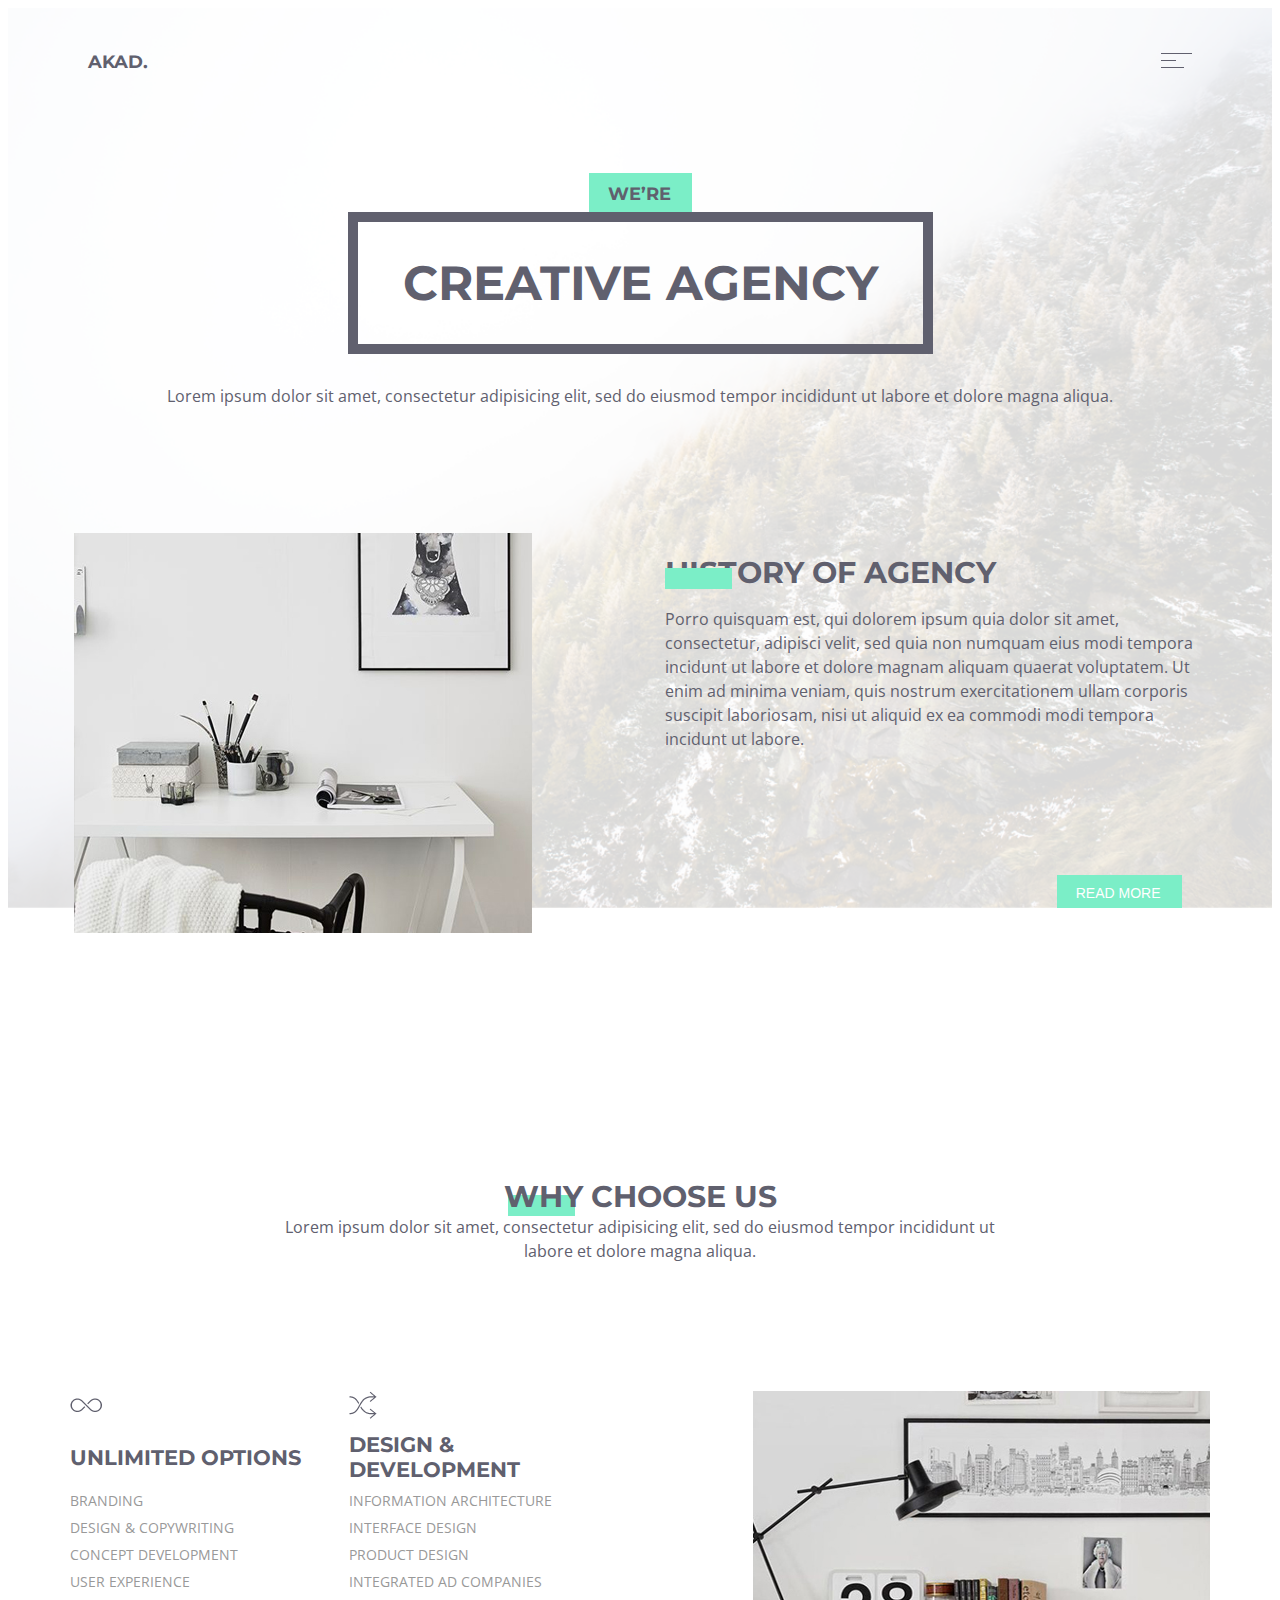
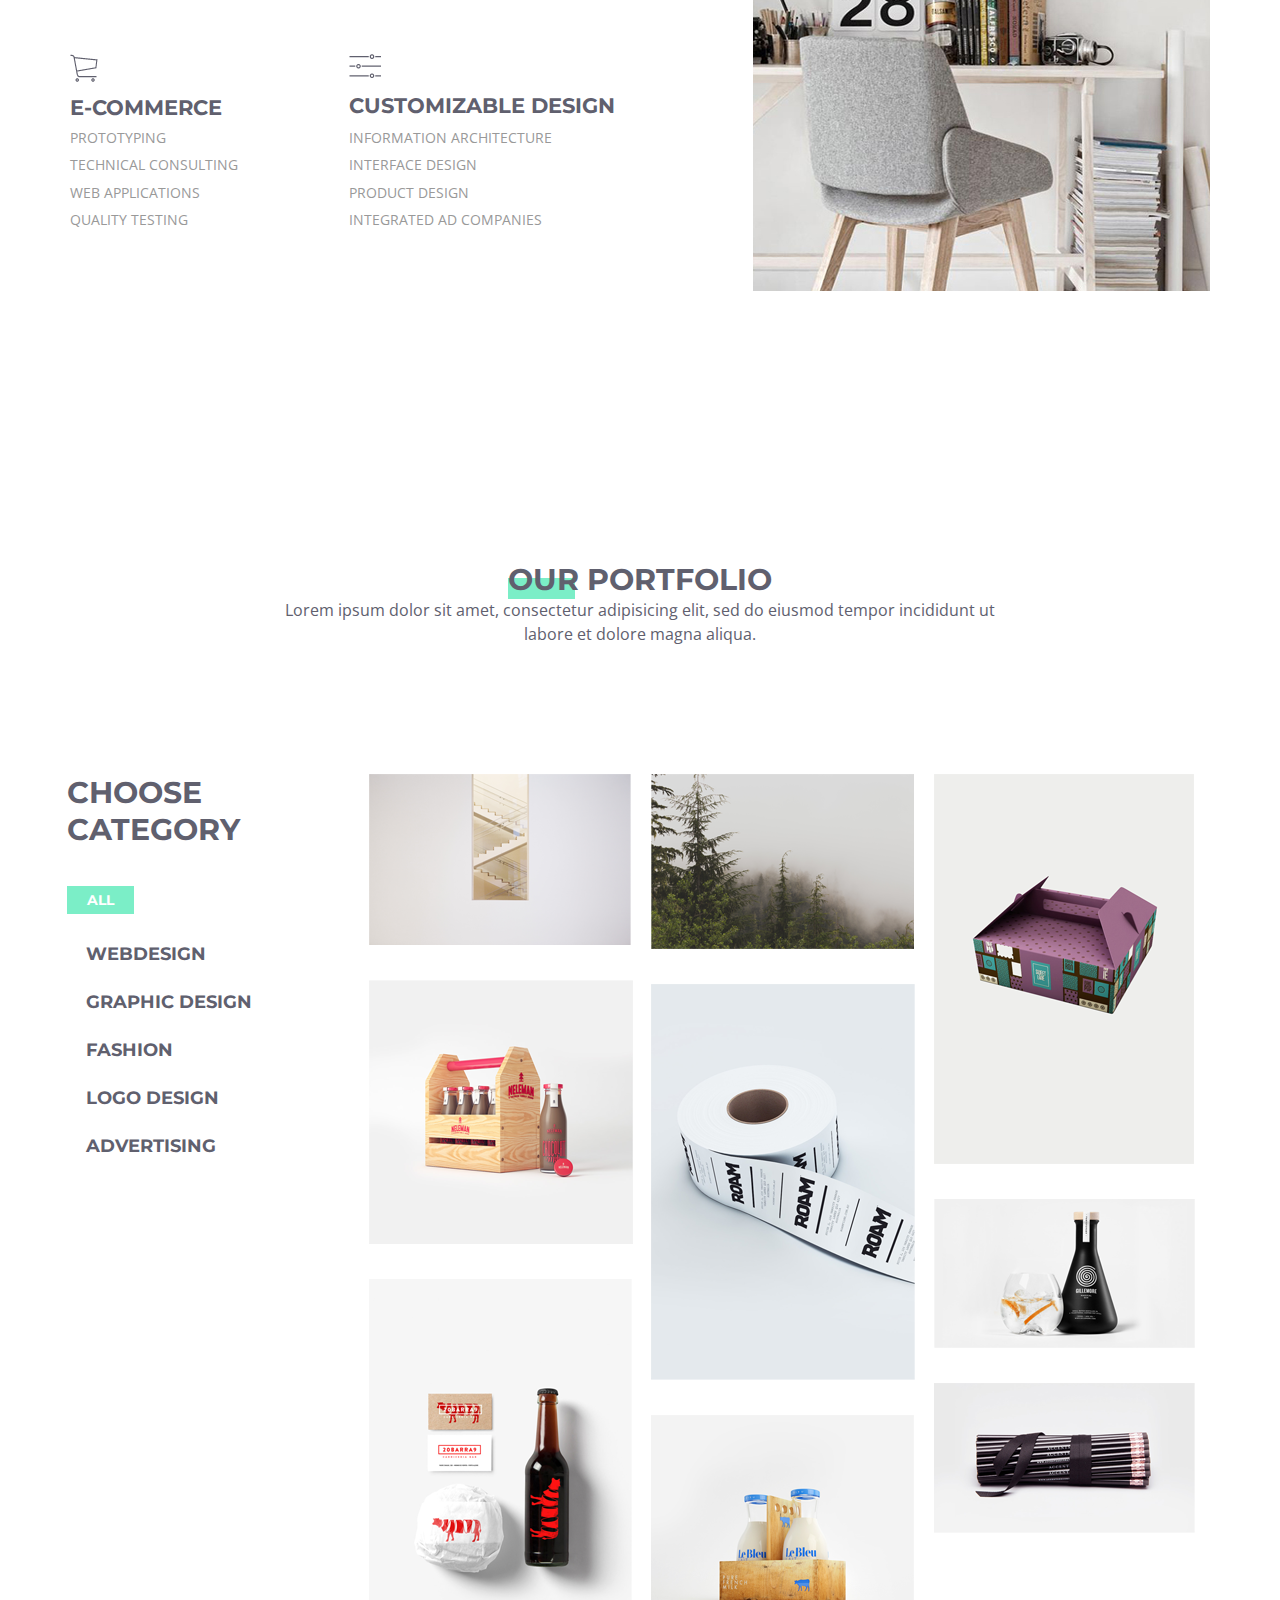
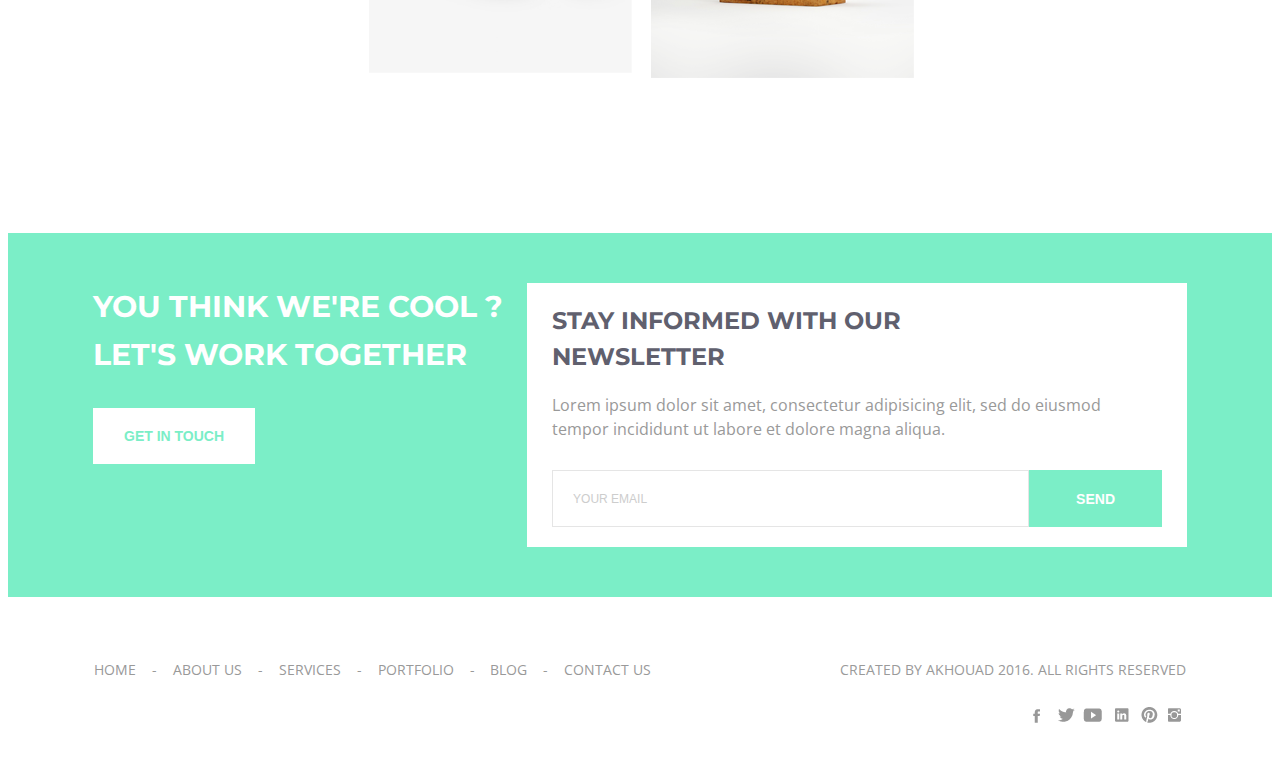
<file: index.html>
<!DOCTYPE html>
<html>
<head>
	<title>homepage</title>
	<meta charset="utf-8">
	<link rel="stylesheet" type="text/css" href="assets/main.css">
	<link rel="stylesheet" type="text/css" href="assets/services.css">
</head>
<body>
	<div class="container">
		<main>
			<section class="section-main-first">
				<div class="content-main">
					<nav>
						<ul>
							<li>
								<span>akad.</span>
							</li>
							<li>
								<a href="">
									<img src="image/3-layers.png" alt="layer">
								</a>	
							</li>
						</ul>
					</nav>
					<div class="center-text creative-header">
						<span class="we-are">we’re</span>
						<div class="creative">creative agency</div>
						<span class="center-text-lorem">Lorem ipsum dolor sit amet, consectetur adipisicing elit, sed do eiusmod tempor incididunt ut labore et dolore magna aliqua.</span>
					</div>
				<div class="down-text">
					<img src="image/Layer_4.png" alt="layer">
					<div class="down-text-history">
						<span class="history">
							<div class="blue-block"></div>
							HISTORY OF AGENCY
						</span>
						<p class="center-text-lorem">Porro quisquam est, qui dolorem ipsum quia dolor sit amet, consectetur, adipisci velit, sed quia non numquam eius modi tempora incidunt ut labore et dolore magnam aliquam quaerat voluptatem. Ut enim ad minima veniam, quis nostrum exercitationem ullam corporis suscipit laboriosam, nisi ut aliquid ex ea commodi modi tempora incidunt ut labore.</p>
						<button class="we-are btn">read more</button>
					</div>
				</div>
			</div>
			</section>
			<section class="why-section">
				<div class="center-text">
					<div class="blue-block why"></div>
					<div  class="history">why choose us</div>
				
				
					<span class="center-text-lorem why">Lorem ipsum dolor sit amet, consectetur adipisicing elit, sed do eiusmod tempor incididunt ut labore et dolore magna aliqua.
					</span>
				</div>
				<div class="down-text">
					<div class="width-menu">
						<div class="menu-why-section">
							<div>
								<img src="image/infinity.png" class="infinity" alt="menu">
							</div>
							<h3>unlimited options</h3>
							<div class="menu-direction">
								<a href="">Branding</a>
								<a href="">Design & Copywriting</a>
								<a href="">Concept development</a>
								<a href="">User Experience</a>
							</div>
						</div>
						<div class="menu-why-section">
							<div>
								<img src="image/2.png" alt="menu">
							</div>
							<h3>design & development</h3>
							<div class="menu-direction">
								<a href="">Information architecture</a>
								<a href="">Interface design</a>
								<a href="">Product Design</a>
								<a href="">Integrated ad Companies</a>
							</div>
						</div>
						<div class="menu-why-section">
							<div>
								<img src="image/3.png" alt="menu">
							</div>
							<h3>e-commerce</h3>
							<div class="menu-direction">
								<a href="">Prototyping</a>
								<a href="">Technical Consulting</a>
								<a href="">Web applications</a>
								<a href="">Quality testing</a>
							</div>
						</div>
						<div class="menu-why-section">
							<div>
								<img src="image/4.png" alt="menu">
							</div>
							<h3>CUSTOMIZABLE DESIGN</h3>
							<div class="menu-direction">
								<a href="">Information architecture</a>
								<a href="">Interface design</a>
								<a href="">Product Design</a>
								<a href="">Integrated ad Companies</a>
							</div>
						</div>
					</div>
					<img src="image/about_img3.png" alt="menu">
				</div>
			</section>
			<section class="why-section">
				<div class="center-text">
					<div class="blue-block why"></div>
					<div  class="history">our portfolio</div>
					<span class="center-text-lorem why">Lorem ipsum dolor sit amet, consectetur adipisicing elit, sed do eiusmod tempor incididunt ut labore et dolore magna aliqua.</span>
				</div>
				<div class="down-text">
					<div >
						<h3 class="history category">choose category</h3>
						<span class="all-text">All</span>
						<aside class="webdesign-column">
							<a href="" class="color-a">webdesign</a>
							<a href="" class="color-a">graphic design</a>
							<a href="" class="color-a">fashion</a>
							<a href="" class="color-a">logo design</a>
							<a href="" class="color-a">advertising</a>
						</aside>
					</div>
					<div class="colage-img">
						<div>
							<img src="image/Layer_5.png" class="margin-img" alt="colage">
							<img src="image/Layer_8.png" class="margin-img" alt="colage">
							<img src="image/Layer_11.png" alt="colage">
						</div>
						<div>
							<img src="image/Layer_6.png" class="margin-img" alt="colage">
							<img src="image/Layer_9.png" class="margin-img" alt="colage">
							<img src="image/Layer_14.png" alt="colage">
						</div>
						<div>
							<img src="image/Layer_7.png" class="margin-img" alt="colage">
							<img src="image/Layer_10.png" class="margin-img" alt="colage">
							<img src="image/Layer_13.png" alt="colage">
						</div>
					</div>
				</div>
			</section>
		</main>
		<footer>
			<section class="footer-section">
				<div class="footer-flex">
					<div>
						<h3 class="you-think">YOU THINK WE'RE COOL ? LET'S WORK TOGETHER</h3>
						<button class="btn-footer">get in touch</button>
					</div>
					<div class="footer-stay">
						<h3 class="stay-inform">STAY INFORMED WITH OUR NEWSLETTER</h3>
						<div class="center-text-lorem footer-lor">Lorem ipsum dolor sit amet, consectetur adipisicing elit, sed do eiusmod tempor incididunt ut labore et dolore magna aliqua.</div>
						<form>
							<input type="email" name="email" placeholder="your email" class="footer-input">
							<button class="btn-footer-right">send</button>
						</form>
					</div>
				</div>
			</section>
			<section class="section-footer-second">
				<nav>
					<ul class="footer-home-link">
						<li class="flex">
							<a href="index.html" class="padding-nav">Home</a> - 
						</li>
						<li class="flex">
							<a href="about.html" class="padding-nav">about us</a> - 
						</li>
						<li class="flex">
							<a href="services.html" class="padding-nav">services</a> -
						</li>
						<li class="flex">
							<a href="" class="padding-nav">portfolio</a> - 
						</li>
						<li class="flex">
							<a href="blog.html" class="padding-nav">blog</a> - 
						</li>
						<li class="flex">
							<a href="contacts.html" class="padding-nav">contact us</a> 
						</li>
					</ul>
				</nav>
				<div class="footer-img">
					<span>Created by akhouad 2016. All Rights Reserved</span>
					<span class="footer-links">
						<a href="" class="margin-for-links">
							<img src="image/f.png" alt="links">
						</a>
						<a href="" class="margin-for-links">
							<img src="image/t.png" alt="links">
						</a>
						<a href="" class="margin-for-links">
							<img src="image/y.png" alt="links">
						</a>
						<a href="" class="margin-for-links">
							<img src="image/in.png" alt="links">
						</a>
						<a href="" class="margin-for-links">
							<img src="image/l.png" alt="links">
						</a>
						<a href="">
							<img src="image/ins.png" alt="links">
						</a>
					</span>
				</div>
			</section>
		</footer>
	</div>
</body>
</html>
</file>
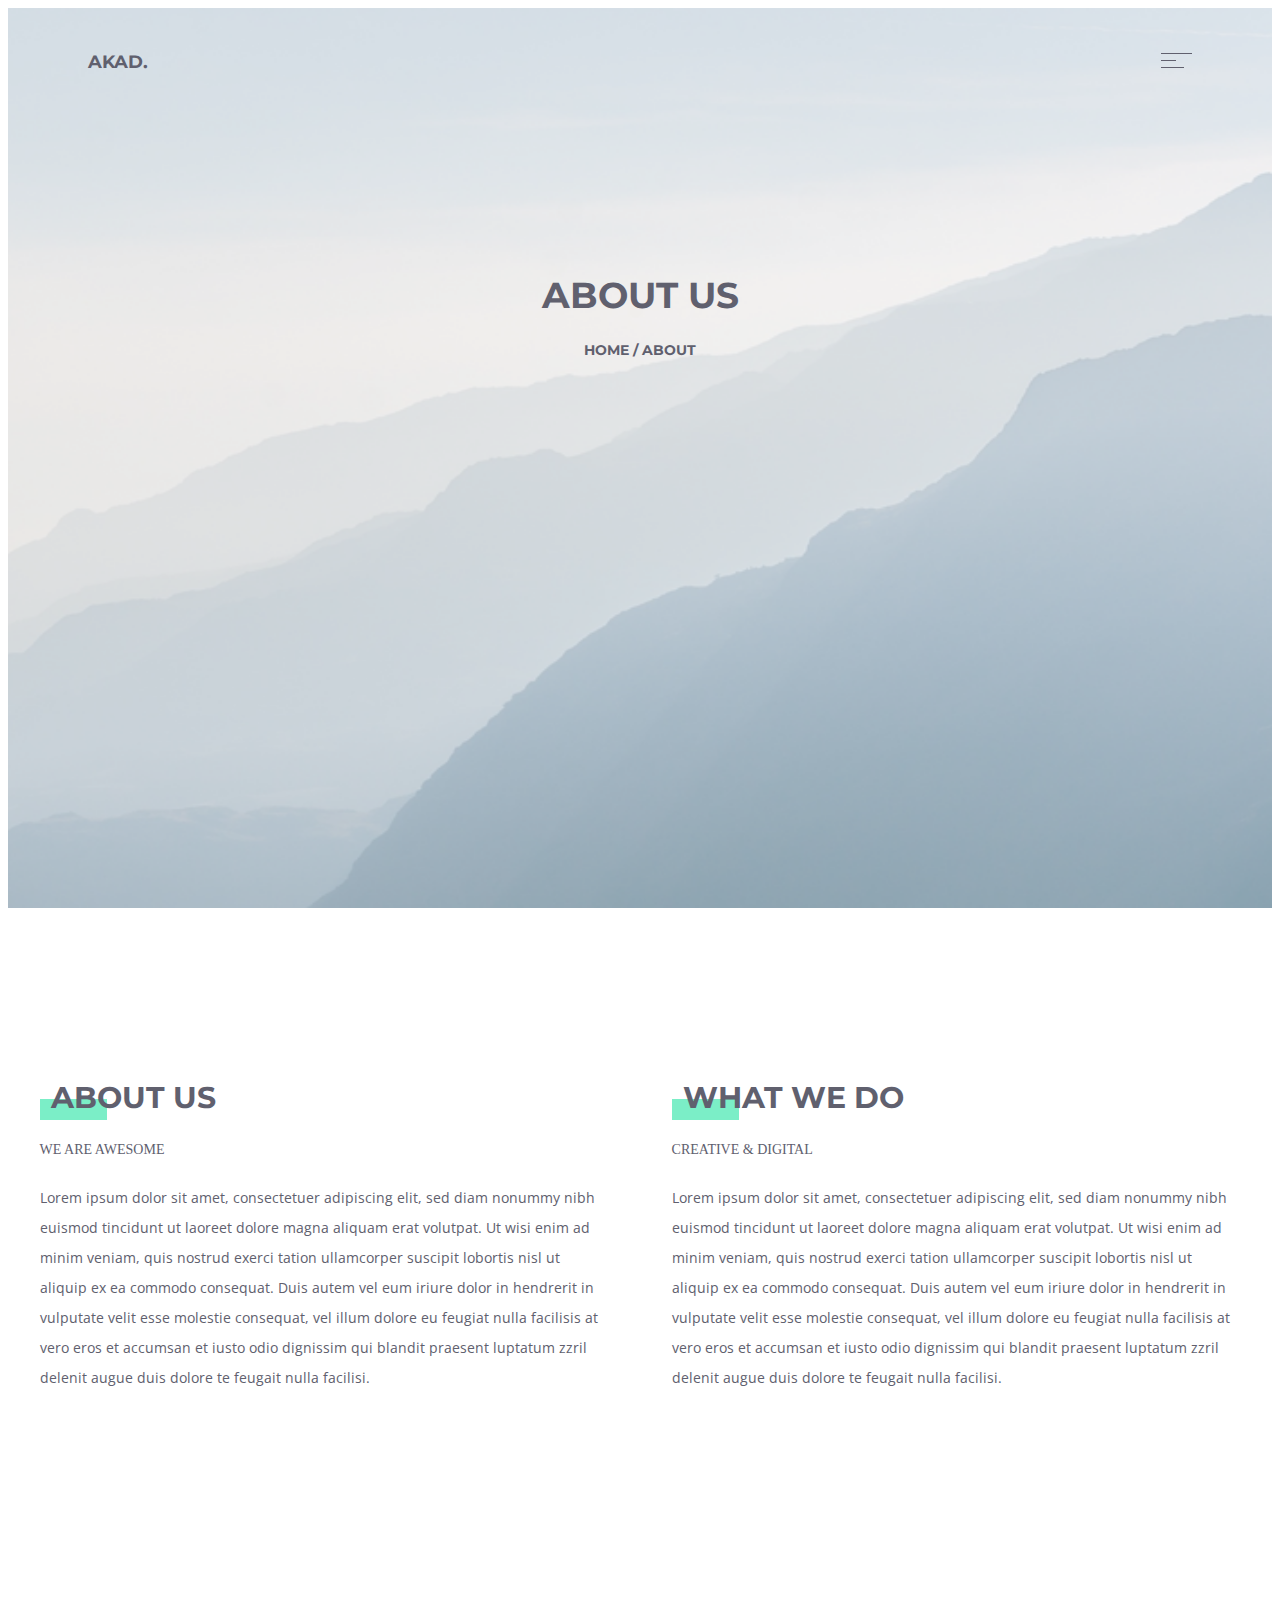
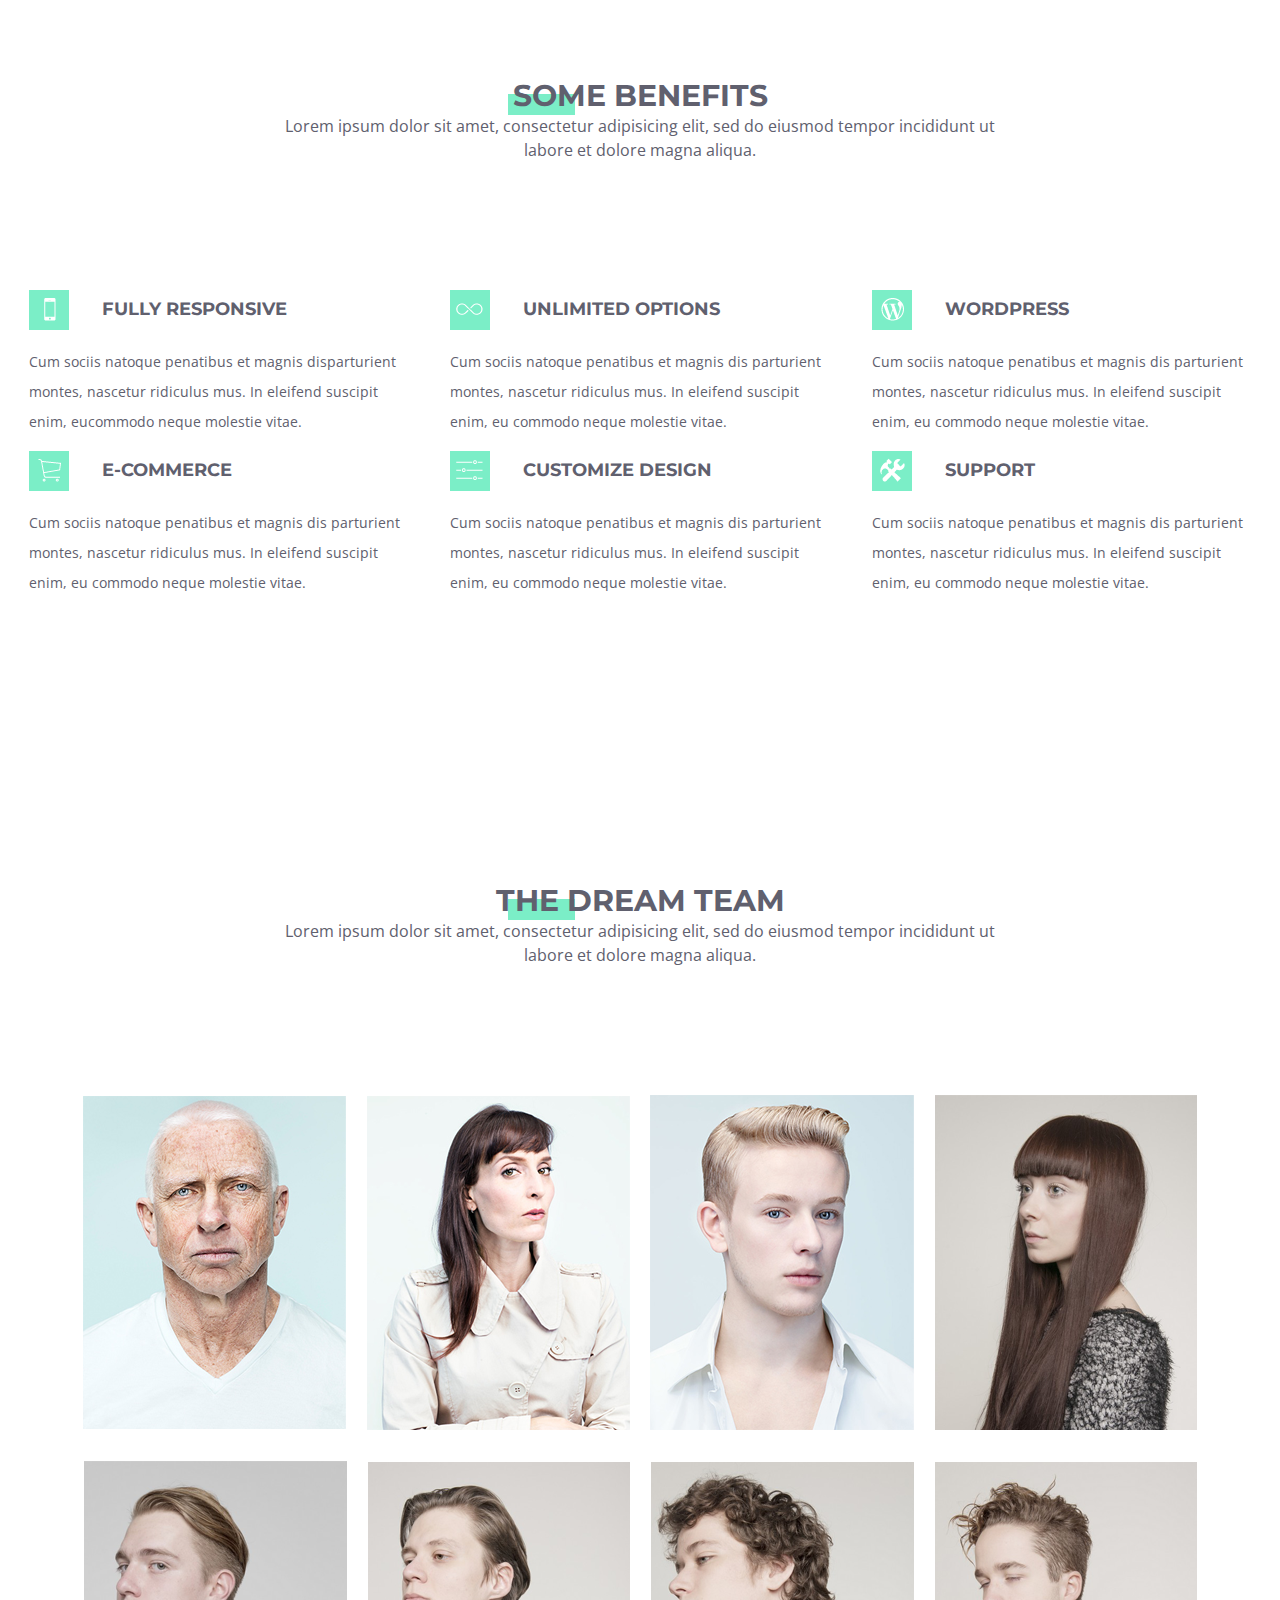
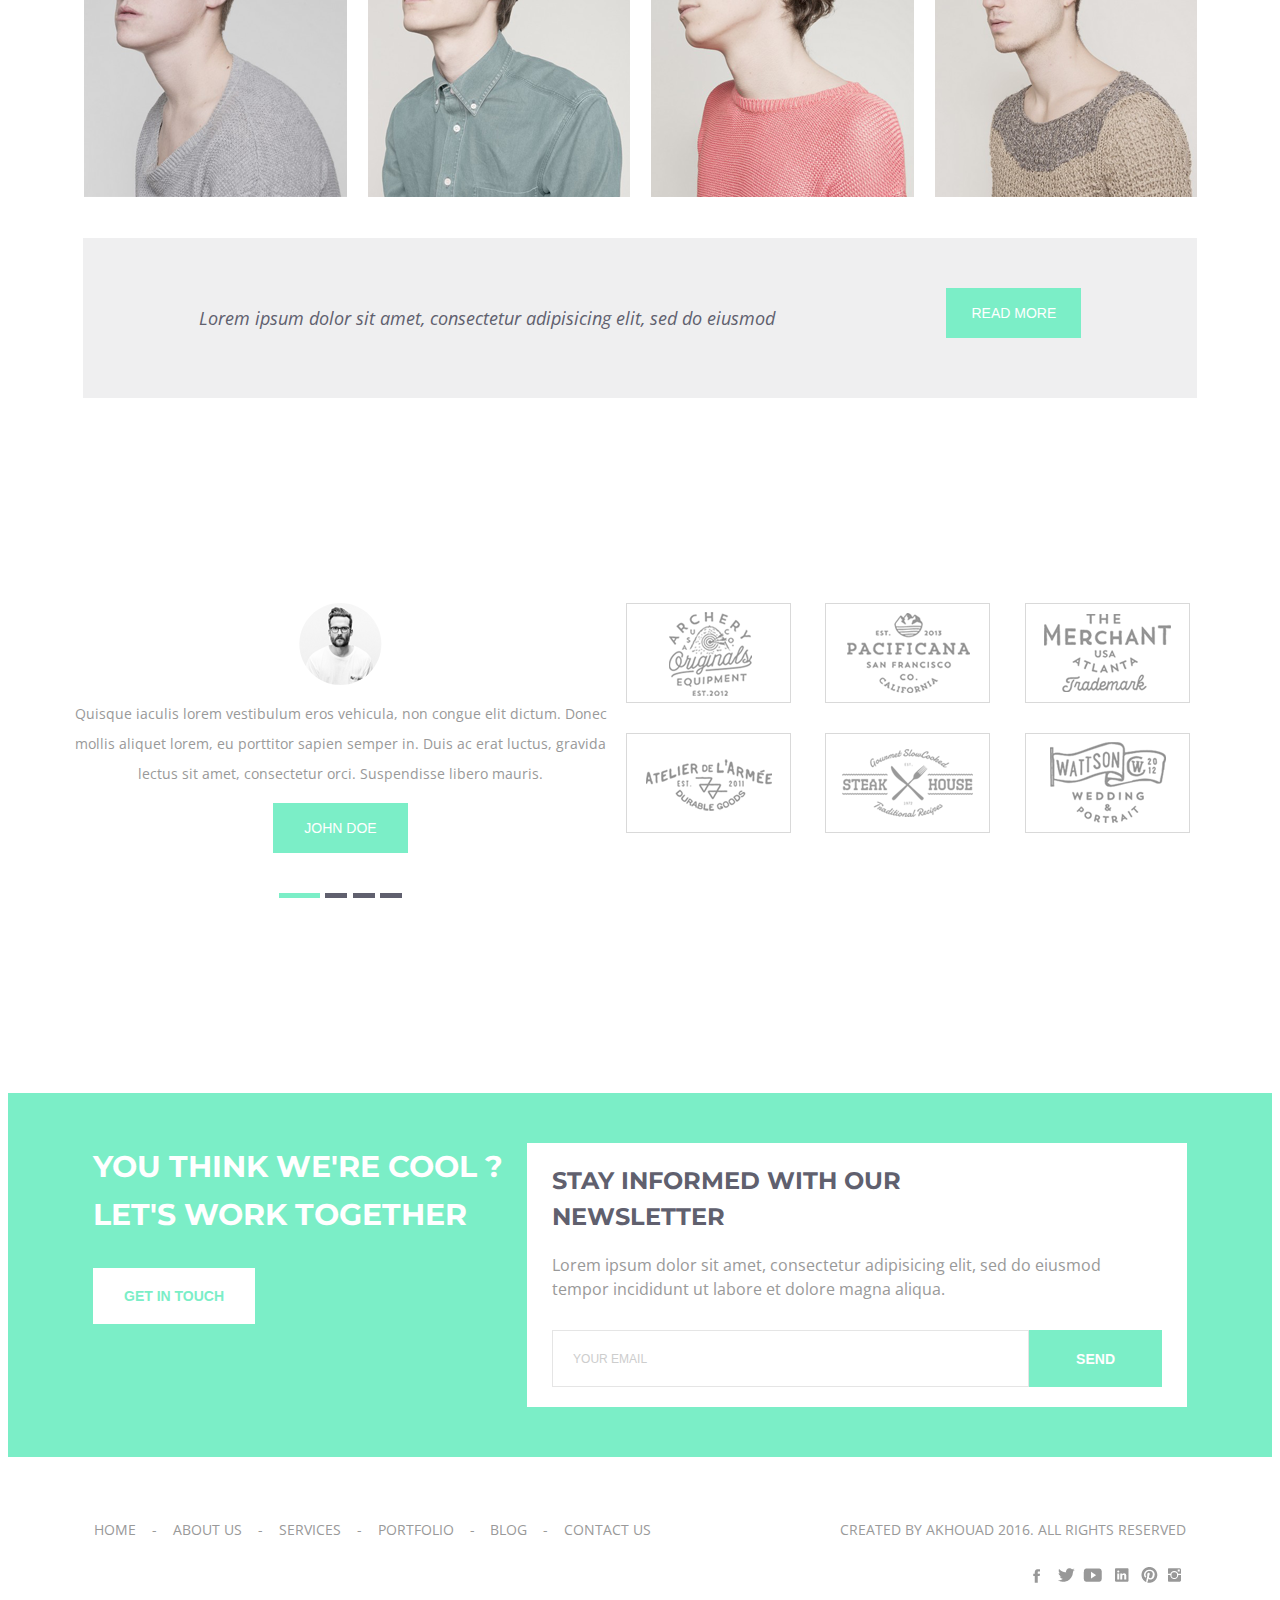
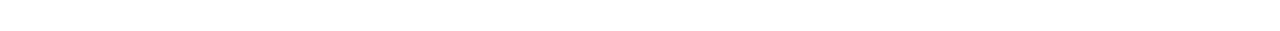
<file: about.html>
<!DOCTYPE html>
<html>
<head>
	<title>about</title>
	<meta charset="utf-8">
	<link rel="stylesheet" type="text/css" href="assets/main.css">
	<link rel="stylesheet" type="text/css" href="assets/services.css">
	<link rel="stylesheet" type="text/css" href="assets/about.css">
	<link rel="stylesheet" type="text/css" href="assets/contacts.css">
</head>
<body>
	<div class="container">
		<main>
			<section class="section-main">
				<nav>
					<ul>
						<li>
							<span>akad.</span>
						</li>
						<li>
							<a href="">
								<img src="image/3-layers.png" alt="layer">
							</a>	
						</li>
					</ul>
				</nav>
				<h1 class="logo">about us</h1>
				<h2 class="logo">home / about</h2>
			</section>
			<section >
				<div class="flex space about">
					<div class="width-about-section-one">
						<div class="blue-block about"></div>
						<h3 class="history about">about us</h3>
						<h4 class="text-contacts about bold">We are awesome</h4>
						<p class="text-contacts about">Lorem ipsum dolor sit amet, consectetuer adipiscing elit, sed diam nonummy nibh euismod tincidunt ut laoreet dolore magna aliquam erat volutpat. Ut wisi enim ad minim veniam, quis nostrud exerci tation ullamcorper suscipit lobortis nisl ut aliquip ex ea commodo consequat. Duis autem vel eum iriure dolor in hendrerit in vulputate velit esse molestie consequat, vel illum dolore eu feugiat nulla facilisis at vero eros et accumsan et iusto odio dignissim qui blandit praesent luptatum zzril delenit augue duis dolore te feugait nulla facilisi.
						</p>
					</div>
					<div class="width-about-section-one">
						<div class="blue-block about"></div>
						<h3 class="history about">What We Do</h3>
						<h4 class="text-contacts about bold">Creative & Digital</h4>
						<p class="text-contacts about">Lorem ipsum dolor sit amet, consectetuer adipiscing elit, sed diam nonummy nibh euismod tincidunt ut laoreet dolore magna aliquam erat volutpat. Ut wisi enim ad minim veniam, quis nostrud exerci tation ullamcorper suscipit lobortis nisl ut aliquip ex ea commodo consequat. Duis autem vel eum iriure dolor in hendrerit in vulputate velit esse molestie consequat, vel illum dolore eu feugiat nulla facilisis at vero eros et accumsan et iusto odio dignissim qui blandit praesent luptatum zzril delenit augue duis dolore te feugait nulla facilisi.
						</p>
					</div>
				</div>
			</section>
			<section class="why-section">
				<div class="center-text">
					<div class="blue-block why"></div>
					<div  class="history">some benefits</div>
					<span class="center-text-lorem why">Lorem ipsum dolor sit amet, consectetur adipisicing elit, sed do eiusmod tempor incididunt ut labore et dolore magna aliqua.
					</span>
				</div>
				<div class="flex space">
					<div class="width-about-section-two">
						<img src="image/about/2-layers.png" class="about-img-float" alt="layer"> 
						<h4 class="about-vertical">fully responsive</h4>
						<p class="text-contacts about">Cum sociis natoque penatibus et magnis disparturient montes, nascetur ridiculus mus. In eleifend suscipit enim, eucommodo neque molestie vitae.
						</p>
					</div>
					<div class="width-about-section-two">
						<img src="image/about/2-layers1.png" class="about-img-float" alt="layer">
						<h4 class="about-vertical"> unlimited options</h4>
						<p class="text-contacts about">Cum sociis natoque penatibus et magnis dis parturient montes, nascetur ridiculus mus. In eleifend suscipit enim, eu commodo neque molestie vitae.</p>
					</div>
					<div class="width-about-section-two">
						<img src="image/about/2-layers2.png" class="about-img-float" alt="layer">
						<h4 class="about-vertical">wordpress</h4>
						<p class="text-contacts about">Cum sociis natoque penatibus et magnis dis parturient montes, nascetur ridiculus mus. In eleifend suscipit enim, eu commodo neque molestie vitae.</p>
					</div>
				</div>
				<div class="flex space">
					<div class="width-about-section-two">
						<img src="image/about/2-layers3.png" class="about-img-float" alt="layer">
						<h4 class="about-vertical"> e-commerce</h4>
						<p class="text-contacts about">Cum sociis natoque penatibus et magnis dis parturient montes, nascetur ridiculus mus. In eleifend suscipit enim, eu commodo neque molestie vitae.</p>
					</div>
					<div class="width-about-section-two">
						<img src="image/about/2-layers4.png" class="about-img-float" alt="layer">
						<h4 class="about-vertical"> customize design</h4>
						<p class="text-contacts about">Cum sociis natoque penatibus et magnis dis parturient montes, nascetur ridiculus mus. In eleifend suscipit enim, eu commodo neque molestie vitae.</p>
					</div>
					<div class="width-about-section-two">
						<img src="image/about/2-layers5.png" class="about-img-float" alt="layer">
						<h4 class="about-vertical"> support</h4>
						<p class="text-contacts about">Cum sociis natoque penatibus et magnis dis parturient montes, nascetur ridiculus mus. In eleifend suscipit enim, eu commodo neque molestie vitae.</p>
					</div>
				</div>
			</section>
			<section class="why-section">
				<div class="center-text">
					<div class="blue-block why"></div>
					<div  class="history">the dream team</div>
					<span class="center-text-lorem why">Lorem ipsum dolor sit amet, consectetur adipisicing elit, sed do eiusmod tempor incididunt ut labore et dolore magna aliqua.
					</span>
					<div class="flex img-dream">
						<img src="image/about/Layer_5.png" alt="layer">
						<img src="image/about/Layer_6.png" alt="layer">
						<img src="image/about/Layer_7.png" alt="layer">
						<img src="image/about/Layer_8.png" alt="layer">
					</div>
					<div class="flex img-dream">
						<img src="image/about/Layer_9.png" alt="layer">
						<img src="image/about/Layer_10.png" alt="layer">
						<img src="image/about/Layer_11.png" alt="layer">
						<img src="image/about/Layer_12.png" alt="layer">
					</div>
					<div class="flex space width-block">
					<div class="flex space block">
						<p class="text-contacts about two">Lorem ipsum dolor sit amet, consectetur adipisicing elit, sed do eiusmod</p>
						<button class="get-start about">read more</button>
					</div>
					</div>
					<div class="flex margins-down-block">
						<div class="center-text down-block">
							<img src="image/about/Layer_13.png" alt="layer">
							<p class="text-contacts text-align-center">Quisque iaculis lorem vestibulum eros vehicula, non congue elit dictum. Donec mollis aliquet lorem, eu porttitor sapien semper in. Duis ac erat luctus, gravida lectus sit amet, consectetur orci. Suspendisse libero mauris.</p>
							<button class="get-start about">john doe</button>
							<div class="flex margin-for-block">
								<a href="" class="block-select other"></a>
								<a href="" class="block-select"></a>
								<a href="" class="block-select"></a>
								<a href="" class="block-select"></a>
							</div>
						</div>
						<div class="flex column">
							<div class="flex space img">
								<img src="image/about/2-layers6.png" alt="layer">
								<img src="image/about/2-layers7.png" alt="layer">
								<img src="image/about/2-layers8.png" alt="layer">
							</div>
							<div class="flex space img">
								<img src="image/about/2-layers9.png" alt="layer">
								<img src="image/about/2-layers10.png" alt="layer">
								<img src="image/about/2-layers11.png" alt="layer">
							</div>
						</div>
					</div>
				</div>
			</section>
		</main>
		<footer>
			<section class="footer-section">
				<div class="footer-flex">
					<div>
						<h3 class="you-think">YOU THINK WE'RE COOL ? LET'S WORK TOGETHER</h3>
						<button class="btn-footer">get in touch</button>
					</div>
					<div class="footer-stay">
						<h3 class="stay-inform">STAY INFORMED WITH OUR NEWSLETTER</h3>
						<div class="center-text-lorem footer-lor">Lorem ipsum dolor sit amet, consectetur adipisicing elit, sed do eiusmod tempor incididunt ut labore et dolore magna aliqua.</div>
						<form>
							<input type="email" name="email" placeholder="your email" class="footer-input">
							<button class="btn-footer-right">send</button>
						</form>
					</div>
				</div>
			</section>
			<section class="section-footer-second">
				<nav>
					<ul class="footer-home-link">
						<li class="flex">
							<a href="index.html" class="padding-nav">Home</a> - 
						</li>
						<li class="flex">
							<a href="about.html" class="padding-nav">about us</a> - 
						</li>
						<li class="flex">
							<a href="services.html" class="padding-nav">services</a> -
						</li>
						<li class="flex">
							<a href="" class="padding-nav">portfolio</a> - 
						</li>
						<li class="flex">
							<a href="blog.html" class="padding-nav">blog</a> - 
						</li>
						<li class="flex">
							<a href="contacts.html" class="padding-nav">contact us</a> 
						</li>
					</ul>
				</nav>
				<div class="footer-img">
					<span>Created by akhouad 2016. All Rights Reserved</span>
					<span class="footer-links">
						<a href="" class="margin-for-links">
							<img src="image/f.png" alt="links">
						</a>
						<a href="" class="margin-for-links">
							<img src="image/t.png" alt="links">
						</a>
						<a href="" class="margin-for-links">
							<img src="image/y.png" alt="links">
						</a>
						<a href="" class="margin-for-links">
							<img src="image/in.png" alt="links">
						</a>
						<a href="" class="margin-for-links">
							<img src="image/l.png" alt="links">
						</a>
						<a href="">
							<img src="image/ins.png" alt="links">
						</a>
					</span>
				</div>
			</section>
		</footer>
	</div>
</body>
</html>
</file>
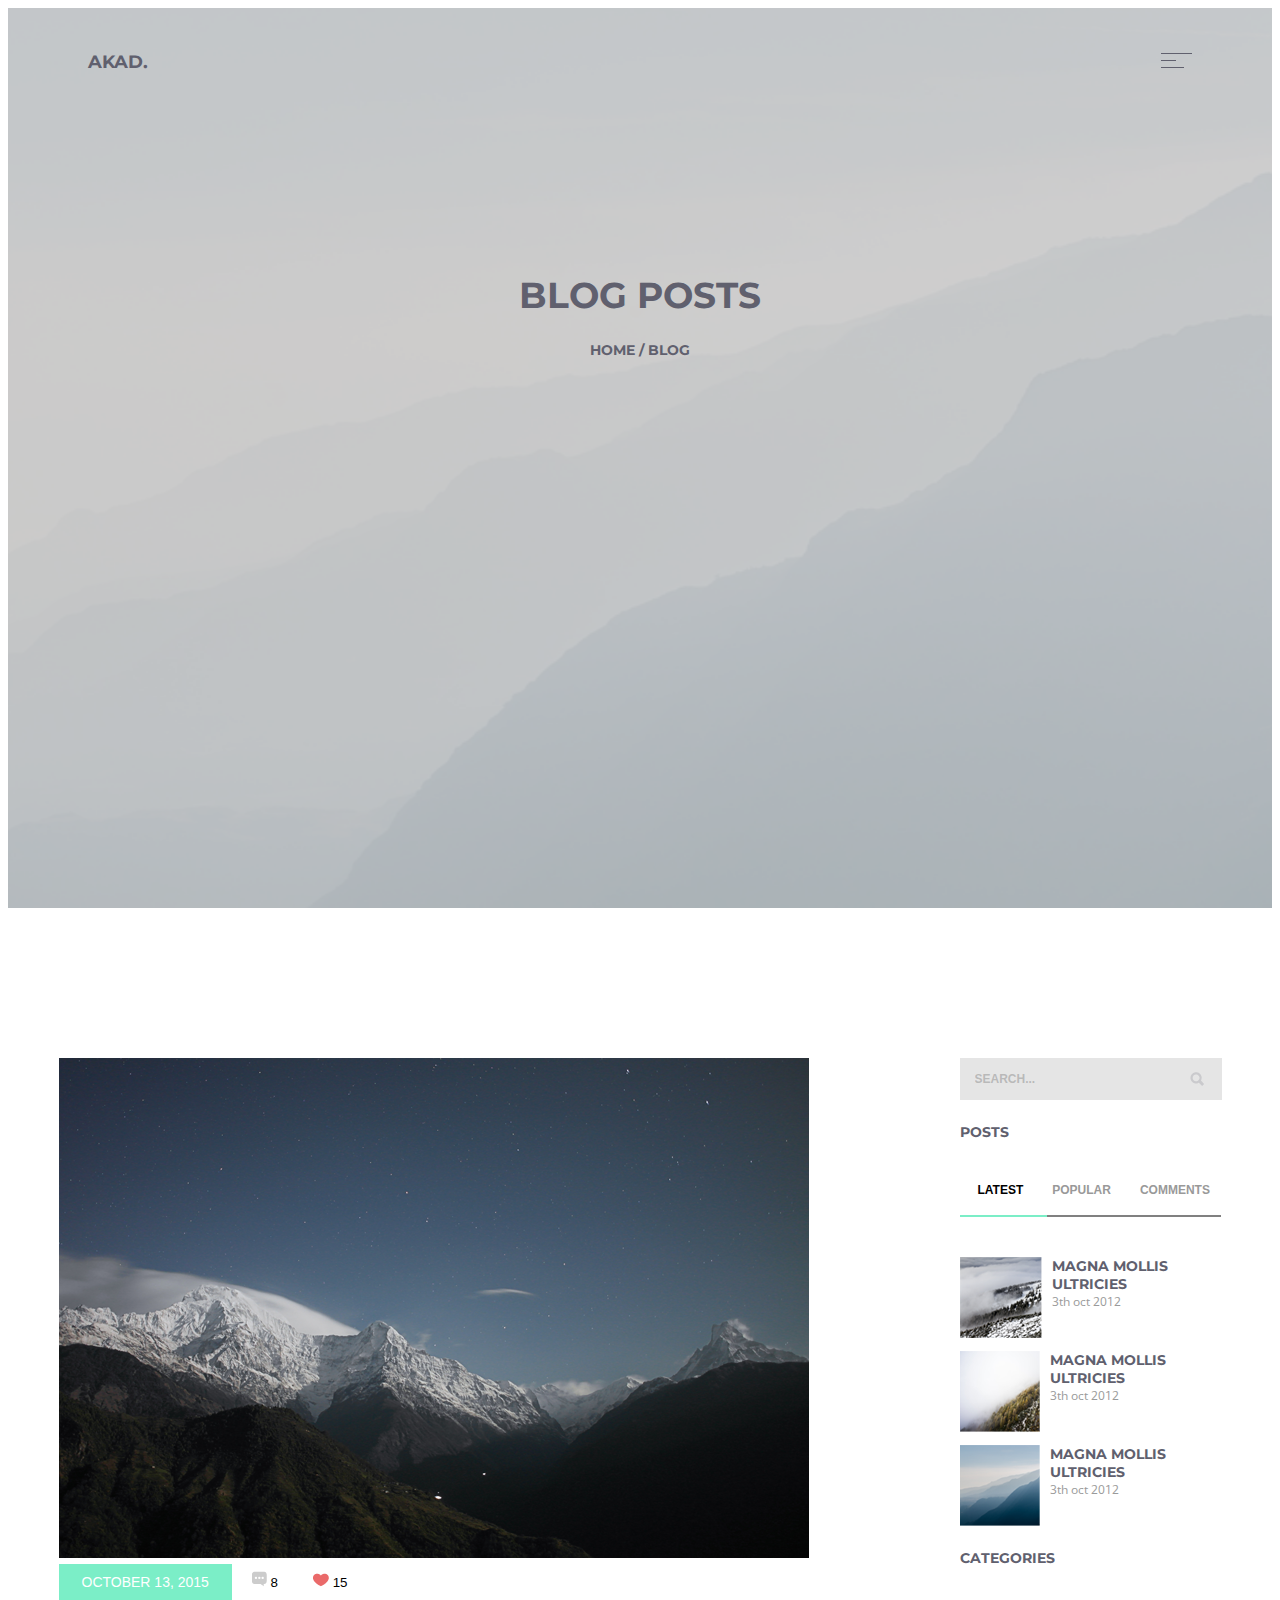
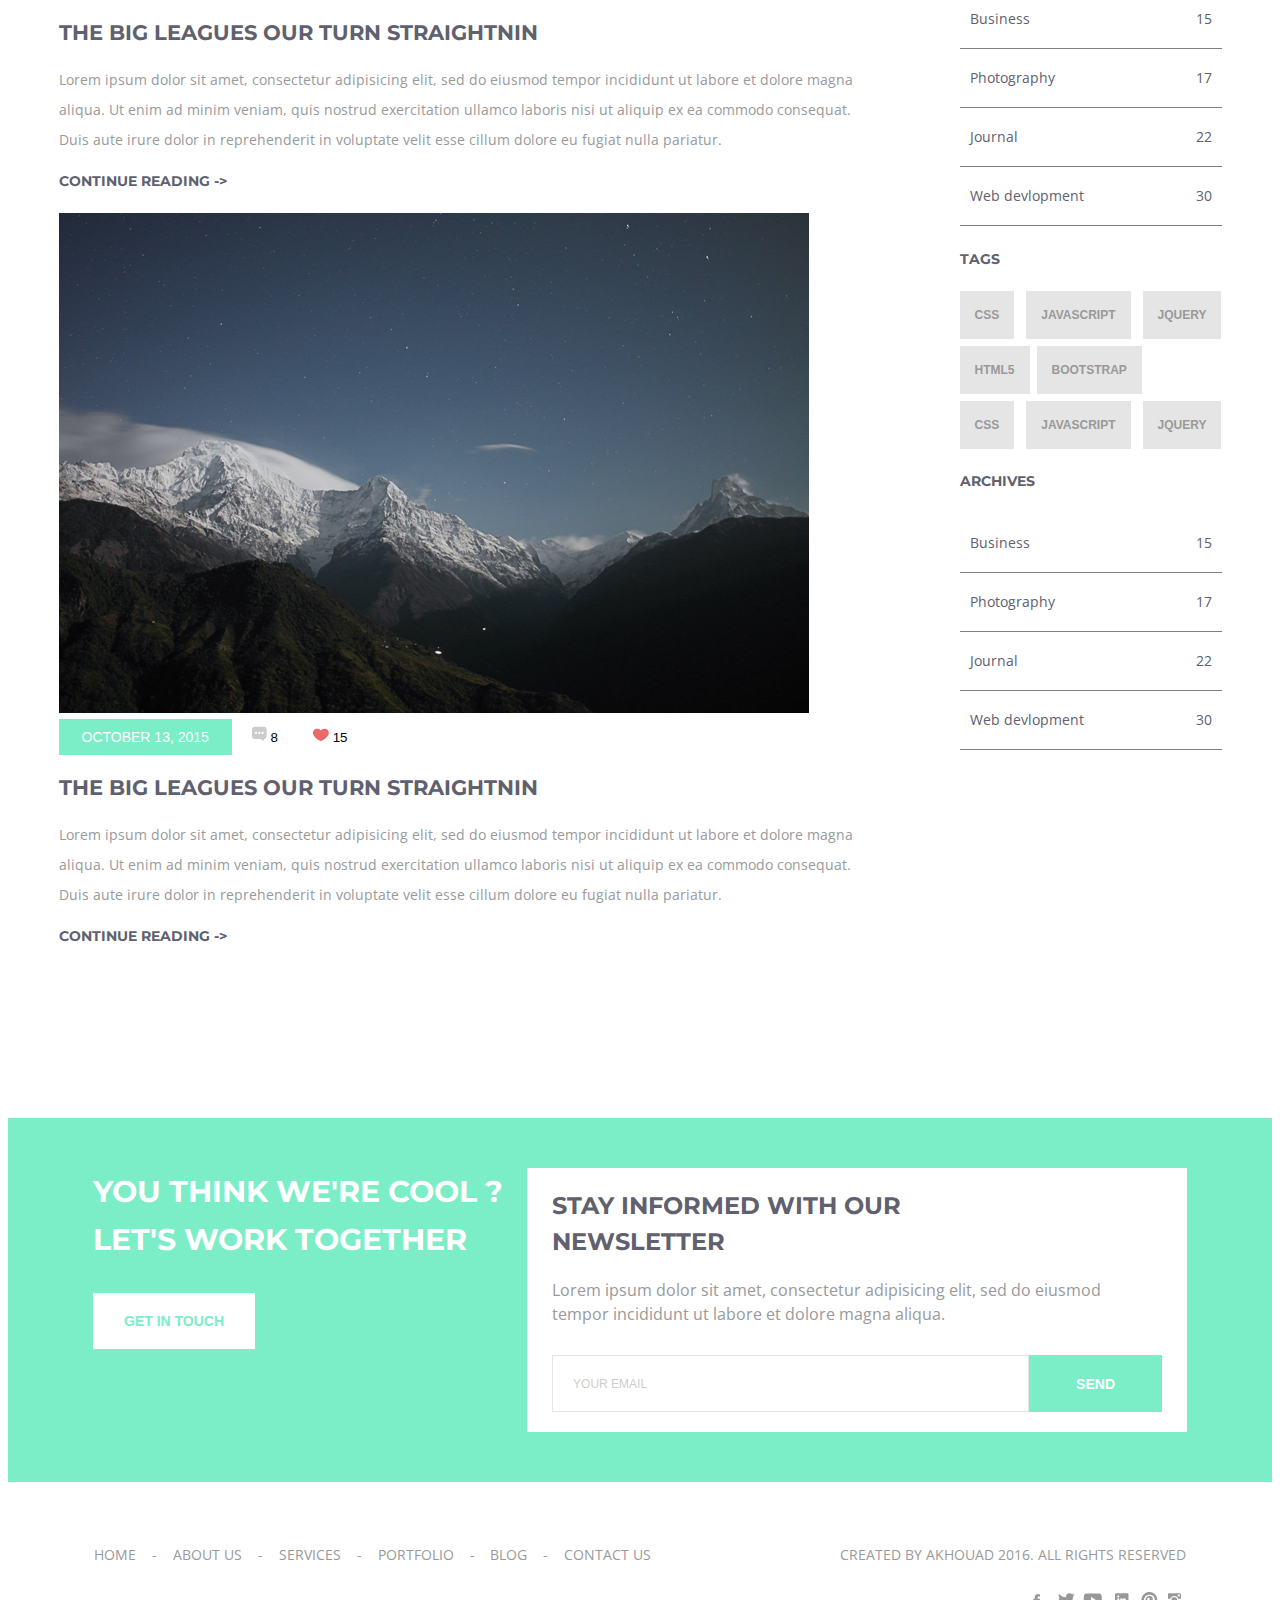
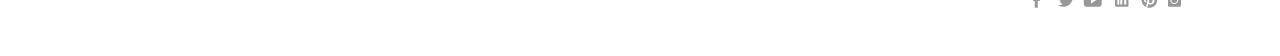
<file: blog.html>
<!DOCTYPE html>
<html>
<head>
	<title>blog</title>
	<meta charset="utf-8">
	<link rel="stylesheet" type="text/css" href="assets/main.css">
	<link rel="stylesheet" type="text/css" href="assets/services.css">
	<link rel="stylesheet" type="text/css" href="assets/about.css">
	<link rel="stylesheet" type="text/css" href="assets/contacts.css">
	<link rel="stylesheet" type="text/css" href="assets/blog.css">
</head>
<body>
	<div class="container">
		<main>
			<section class="section-main">
				<div class="section-blog">
					<nav>
					<ul>
						<li>
							<span>akad.</span>
						</li>
						<li>
							<a href="">
								<img src="image/3-layers.png" alt="layer">
							</a>	
						</li>
					</ul>
				</nav>
				<h1 class="logo">blog posts</h1>
				<h2 class="logo">home / blog</h2>
				</div>
			</section>
			<section >
				<div class="flex space about">
					<div class="width-about-section-one blog-left">
						<div class="blog-margin">
							<img src="image/Layer_91.png">
						<div class="blog-margin">
							<button class="button october">October 13, 2015</button>
							<button class="button">
								<img src="image/blog.png" alt="blog"> 8
							</button>
							<button class="button">
								<img src="image/heart.png" alt="blog"> 15
							</button>
						</div>
						<h3 class="blog-margin">THE BIG LEAGUES OUR TURN STRAIGHTNIN</h3>
						<p class="text-contacts">Lorem ipsum dolor sit amet, consectetur adipisicing elit, sed do eiusmod tempor incididunt ut labore et dolore magna aliqua. Ut enim ad minim veniam, quis nostrud exercitation ullamco laboris nisi ut aliquip ex ea commodo consequat. Duis aute irure dolor in reprehenderit in voluptate velit esse cillum dolore eu fugiat nulla pariatur.</p>
						<a href="" class="a-reading">continue reading -></a>
						</div>
						<div class="blog-margin">
							<img src="image/Layer_91.png">
						<div class="blog-margin">
							<button class="button october">October 13, 2015</button>
							<button class="button">
								<img src="image/blog.png" alt="blog"> 8
							</button>
							<button class="button">
								<img src="image/heart.png" alt="blog"> 15
							</button>
						</div>
						<h3 class="blog-margin">THE BIG LEAGUES OUR TURN STRAIGHTNIN</h3>
						<p class="text-contacts">Lorem ipsum dolor sit amet, consectetur adipisicing elit, sed do eiusmod tempor incididunt ut labore et dolore magna aliqua. Ut enim ad minim veniam, quis nostrud exercitation ullamco laboris nisi ut aliquip ex ea commodo consequat. Duis aute irure dolor in reprehenderit in voluptate velit esse cillum dolore eu fugiat nulla pariatur.</p>
						<a href="" class="a-reading">continue reading -></a>
						</div>
					</div>
					<div class="width-about-section-one blog-right">
						<form>
							<input type="text" name="text" placeholder="search..." class="input-blog">

						</form>
						<h5 class="blog-h5">posts</h5>
						<div>
							<button class="btn-blog">latest</button>
							<button class="btn-blog color">popular</button>
							<button class="btn-blog no-margin">comments</button>
						</div>
						<div class="flex">
							<button class="line-btn other"></button>
							<button class="line-btn"></button>
							<button class="line-btn"></button>
						</div>
						<div>
							<img src="image/Layer_51.png" class="float-img">
							<h6 class="blog-h5 h6">Magna mollis ultricies</h6>
							<p class="text-under-img">3th oct 2012</p>
						</div>
						<div>
							<img src="image/Layer_61.png" class="float-img">
							<h6 class="blog-h5 h6">Magna mollis ultricies</h6>
							<p class="text-under-img">3th oct 2012</p>
						</div>
						<div>
							<img src="image/Layer_71.png" class="float-img">
							<h6 class="blog-h5 h6">Magna mollis ultricies</h6>
							<p class="text-under-img">3th oct 2012</p>
						</div>
						<h5 class="blog-h5 margin">categories</h5>
						<div class="flex blog-text">
							<p class="text-contacts blog">Business</p>
							<p class="text-contacts blog">15</p>
						</div>
						<div class="grey-line"></div>
						<div class="flex blog-text">
							<p class="text-contacts blog">Photography</p>
							<p class="text-contacts blog">17</p>
						</div>
						<div class="grey-line"></div>
						<div class="flex blog-text">
							<p class="text-contacts blog">Journal</p>
							<p class="text-contacts blog">22</p>
						</div>
						<div class="grey-line"></div>
						<div class="flex blog-text">
							<p class="text-contacts blog">Web devlopment</p>
							<p class="text-contacts blog">30</p>
						</div>
						<div class="grey-line"></div>
						<h5 class="blog-h5">tags</h5>
						<div class="flex css">
							<button class="btn-css">CSS</button>
							<button class="btn-css">javascript</button>
							<button class="btn-css">jquery</button>
						</div>
						<div class="flex">
							<button class="btn-css html">html5</button>
							<button class="btn-css">bootstrap</button>
						</div>
						<div class="flex css">
							<button class="btn-css">CSS</button>
							<button class="btn-css">javascript</button>
							<button class="btn-css">jquery</button>
						</div>
						
						<h5 class="blog-h5">archives</h5>
						<div class="flex blog-text">
							<p class="text-contacts blog">Business</p>
							<p class="text-contacts blog">15</p>
						</div>
						<div class="grey-line"></div>
						<div class="flex blog-text">
							<p class="text-contacts blog">Photography</p>
							<p class="text-contacts blog">17</p>
						</div>
						<div class="grey-line"></div>
						<div class="flex blog-text">
							<p class="text-contacts blog">Journal</p>
							<p class="text-contacts blog">22</p>
						</div>
						<div class="grey-line"></div>
						<div class="flex blog-text">
							<p class="text-contacts blog">Web devlopment</p>
							<p class="text-contacts blog">30</p>
						</div>
						<div class="grey-line"></div>
					</div>
				</div>
			</section>
		</main>
		<footer>
			<section class="footer-section">
				<div class="footer-flex">
					<div>
						<h3 class="you-think">YOU THINK WE'RE COOL ? LET'S WORK TOGETHER</h3>
						<button class="btn-footer">get in touch</button>
					</div>
					<div class="footer-stay">
						<h3 class="stay-inform">STAY INFORMED WITH OUR NEWSLETTER</h3>
						<div class="center-text-lorem footer-lor">Lorem ipsum dolor sit amet, consectetur adipisicing elit, sed do eiusmod tempor incididunt ut labore et dolore magna aliqua.</div>
						<form>
							<input type="email" name="email" placeholder="your email" class="footer-input">
							<button class="btn-footer-right">send</button>
						</form>
					</div>
				</div>
			</section>
			<section class="section-footer-second">
				<nav>
					<ul class="footer-home-link">
						<li class="flex">
							<a href="index.html" class="padding-nav">Home</a> - 
						</li>
						<li class="flex">
							<a href="about.html" class="padding-nav">about us</a> - 
						</li>
						<li class="flex">
							<a href="services.html" class="padding-nav">services</a> -
						</li>
						<li class="flex">
							<a href="" class="padding-nav">portfolio</a> - 
						</li>
						<li class="flex">
							<a href="blog.html" class="padding-nav">blog</a> - 
						</li>
						<li class="flex">
							<a href="contacts.html" class="padding-nav">contact us</a> 
						</li>
					</ul>
				</nav>
				<div class="footer-img">
					<span>Created by akhouad 2016. All Rights Reserved</span>
					<span class="footer-links">
						<a href="" class="margin-for-links">
							<img src="image/f.png" alt="links">
						</a>
						<a href="" class="margin-for-links">
							<img src="image/t.png" alt="links">
						</a>
						<a href="" class="margin-for-links">
							<img src="image/y.png" alt="links">
						</a>
						<a href="" class="margin-for-links">
							<img src="image/in.png" alt="links">
						</a>
						<a href="" class="margin-for-links">
							<img src="image/l.png" alt="links">
						</a>
						<a href="">
							<img src="image/ins.png" alt="links">
						</a>
					</span>
				</div>
			</section>
		</footer>
	</div>
</body>
</html>
</file>
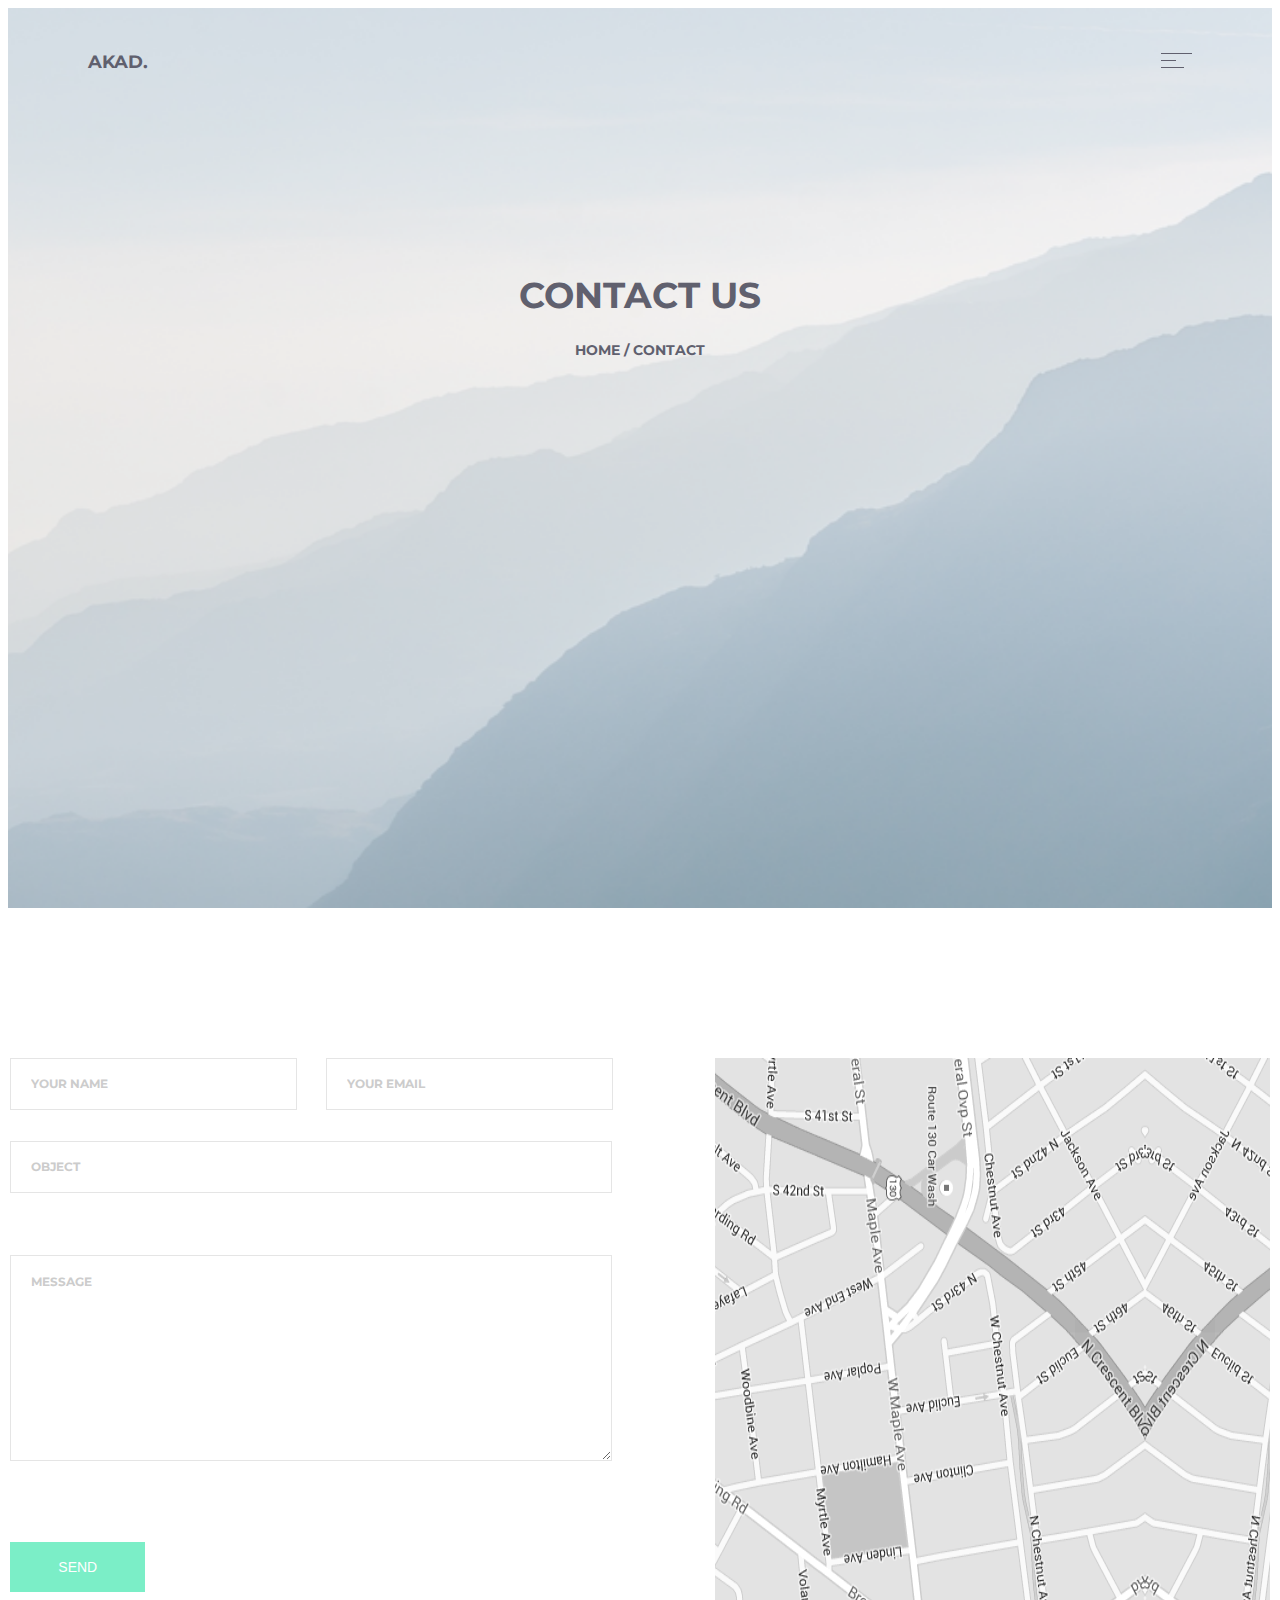
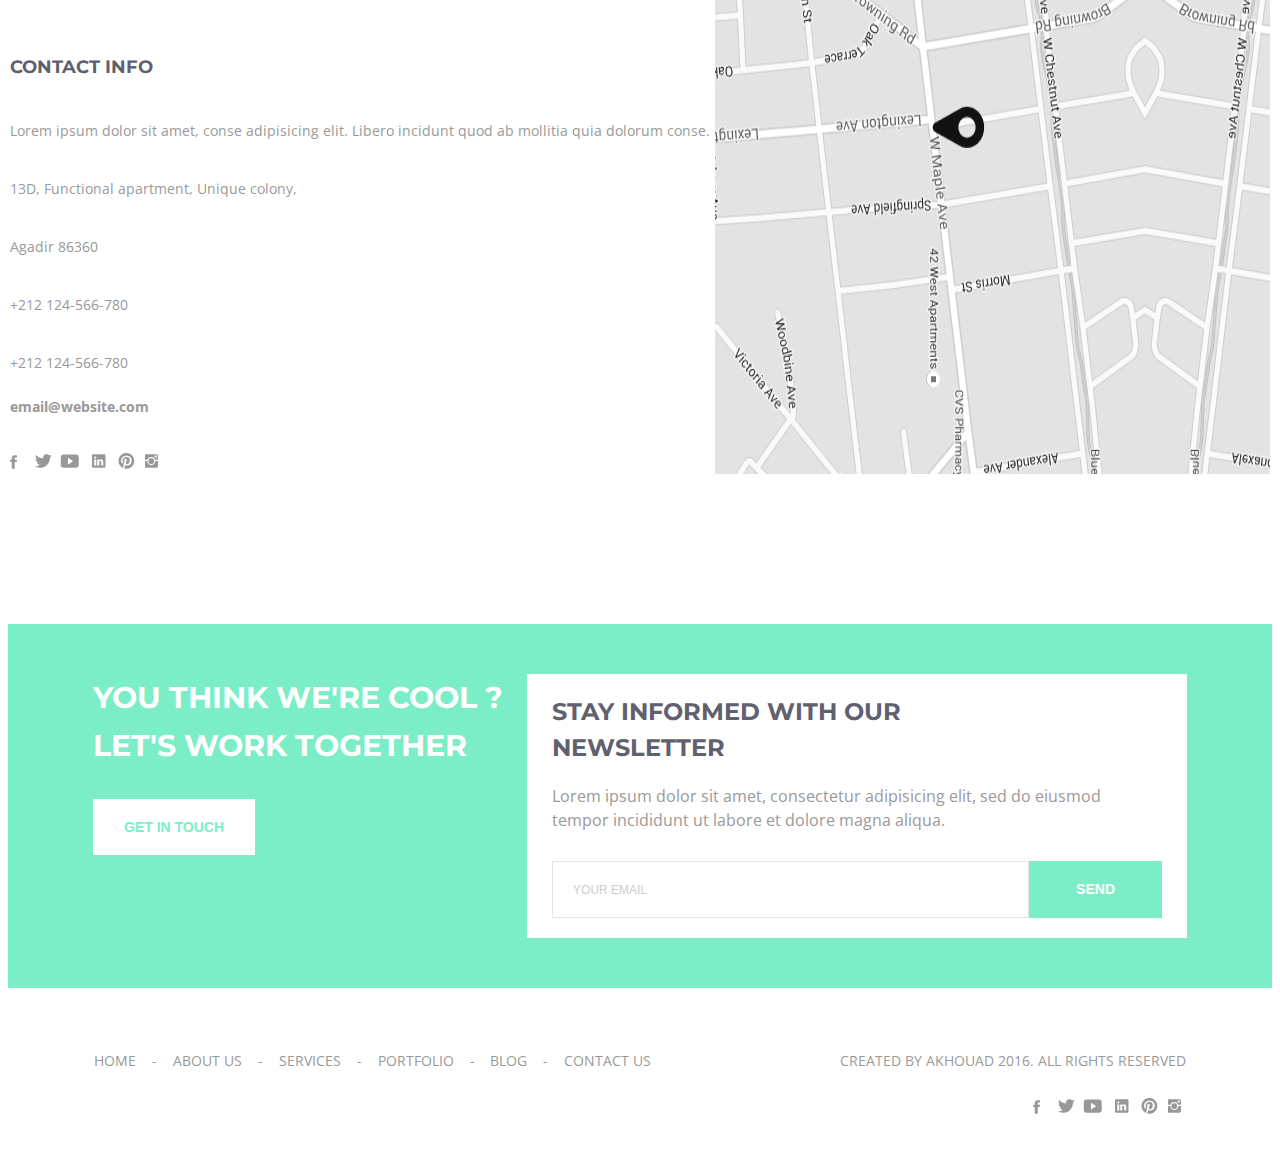
<file: contacts.html>
<!DOCTYPE html>
<html>
<head>
	<title>contacts</title>
	<meta charset="utf-8">
	<link rel="stylesheet" type="text/css" href="assets/main.css">
	<link rel="stylesheet" type="text/css" href="assets/services.css">
	<link rel="stylesheet" type="text/css" href="assets/contacts.css">
</head>
<body>
	<div class="container">
		<main>
			<section class="section-main">
				<nav>
					<ul>
						<li>
							<span>akad.</span>
						</li>
						<li>
							<a href="">
								<img src="image/3-layers.png" alt="layer">
							</a>	
						</li>
					</ul>
				</nav>
					<h1 class="logo">contact us</h1>
					<h2 class="logo">home / contact</h2>
			</section>
			<section>
				<div class="flex space margin">
					<div class="flex column">
						<form class="flex">
							<form class="flex column">
								<input type="text" name="text" placeholder="your name" class="input name">
								<input type="email" name="email" placeholder="your email" class="input">
							</form>
							<input type="text" name="text" placeholder="object" class="input object">
							<textarea class="input object message">message</textarea>
							<button class="get-start">send</button>
						</form>
						<h4>CONTACT INFO</h4>
						<p class="text-contacts">Lorem ipsum dolor sit amet, conse adipisicing elit. Libero incidunt quod ab mollitia quia dolorum conse.</p>
						<p class="text-contacts">13D, Functional apartment, Unique colony, </p>
						<p class="text-contacts">Agadir 86360 </p>
						<p class="text-contacts">+212 124-566-780 </p>
						<p class="text-contacts">+212 124-566-780 </p>
						<a href="" class="text-contacts mail">email@website.com</a>
						<span class="footer-links margin">
						<a href="" class="margin-for-links">
							<img src="image/f.png" alt="links">
						</a>
						<a href="" class="margin-for-links">
							<img src="image/t.png" alt="links">
						</a>
						<a href="" class="margin-for-links">
							<img src="image/y.png" alt="links">
						</a>
						<a href="" class="margin-for-links">
							<img src="image/in.png" alt="links">
						</a>
						<a href="" class="margin-for-links">
							<img src="image/l.png" alt="links">
						</a>
						<a href="">
							<img src="image/ins.png" alt="links">
						</a>
					</span>
					</div>
					<img src="image/Layer_8_copy.png" alt="layer">
				</div>
			</section>
		</main>
		<footer>
			<section class="footer-section">
				<div class="footer-flex">
					<div>
						<h3 class="you-think">YOU THINK WE'RE COOL ? LET'S WORK TOGETHER</h3>
						<button class="btn-footer">get in touch</button>
					</div>
					<div class="footer-stay">
						<h3 class="stay-inform">STAY INFORMED WITH OUR NEWSLETTER</h3>
						<div class="center-text-lorem footer-lor">Lorem ipsum dolor sit amet, consectetur adipisicing elit, sed do eiusmod tempor incididunt ut labore et dolore magna aliqua.</div>
						<form>
							<input type="email" name="email" placeholder="your email" class="footer-input">
							<button class="btn-footer-right">send</button>
						</form>
					</div>
				</div>
			</section>
			<section class="section-footer-second">
				<nav>
					<ul class="footer-home-link">
						<li class="flex">
							<a href="index.html" class="padding-nav">Home</a> - 
						</li>
						<li class="flex">
							<a href="about.html" class="padding-nav">about us</a> - 
						</li>
						<li class="flex">
							<a href="services.html" class="padding-nav">services</a> -
						</li>
						<li class="flex">
							<a href="" class="padding-nav">portfolio</a> - 
						</li>
						<li class="flex">
							<a href="blog.html" class="padding-nav">blog</a> - 
						</li>
						<li class="flex">
							<a href="contacts.html" class="padding-nav">contact us</a> 
						</li>
					</ul>
				</nav>
				<div class="footer-img">
					<span>Created by akhouad 2016. All Rights Reserved</span>
					<span class="footer-links">
						<a href="" class="margin-for-links">
							<img src="image/f.png" alt="links">
						</a>
						<a href="" class="margin-for-links">
							<img src="image/t.png" alt="links">
						</a>
						<a href="" class="margin-for-links">
							<img src="image/y.png" alt="links">
						</a>
						<a href="" class="margin-for-links">
							<img src="image/in.png" alt="links">
						</a>
						<a href="" class="margin-for-links">
							<img src="image/l.png" alt="links">
						</a>
						<a href="">
							<img src="image/ins.png" alt="links">
						</a>
					</span>
				</div>
			</section>
		</footer>
	</div>
</body>
</html>
</file>
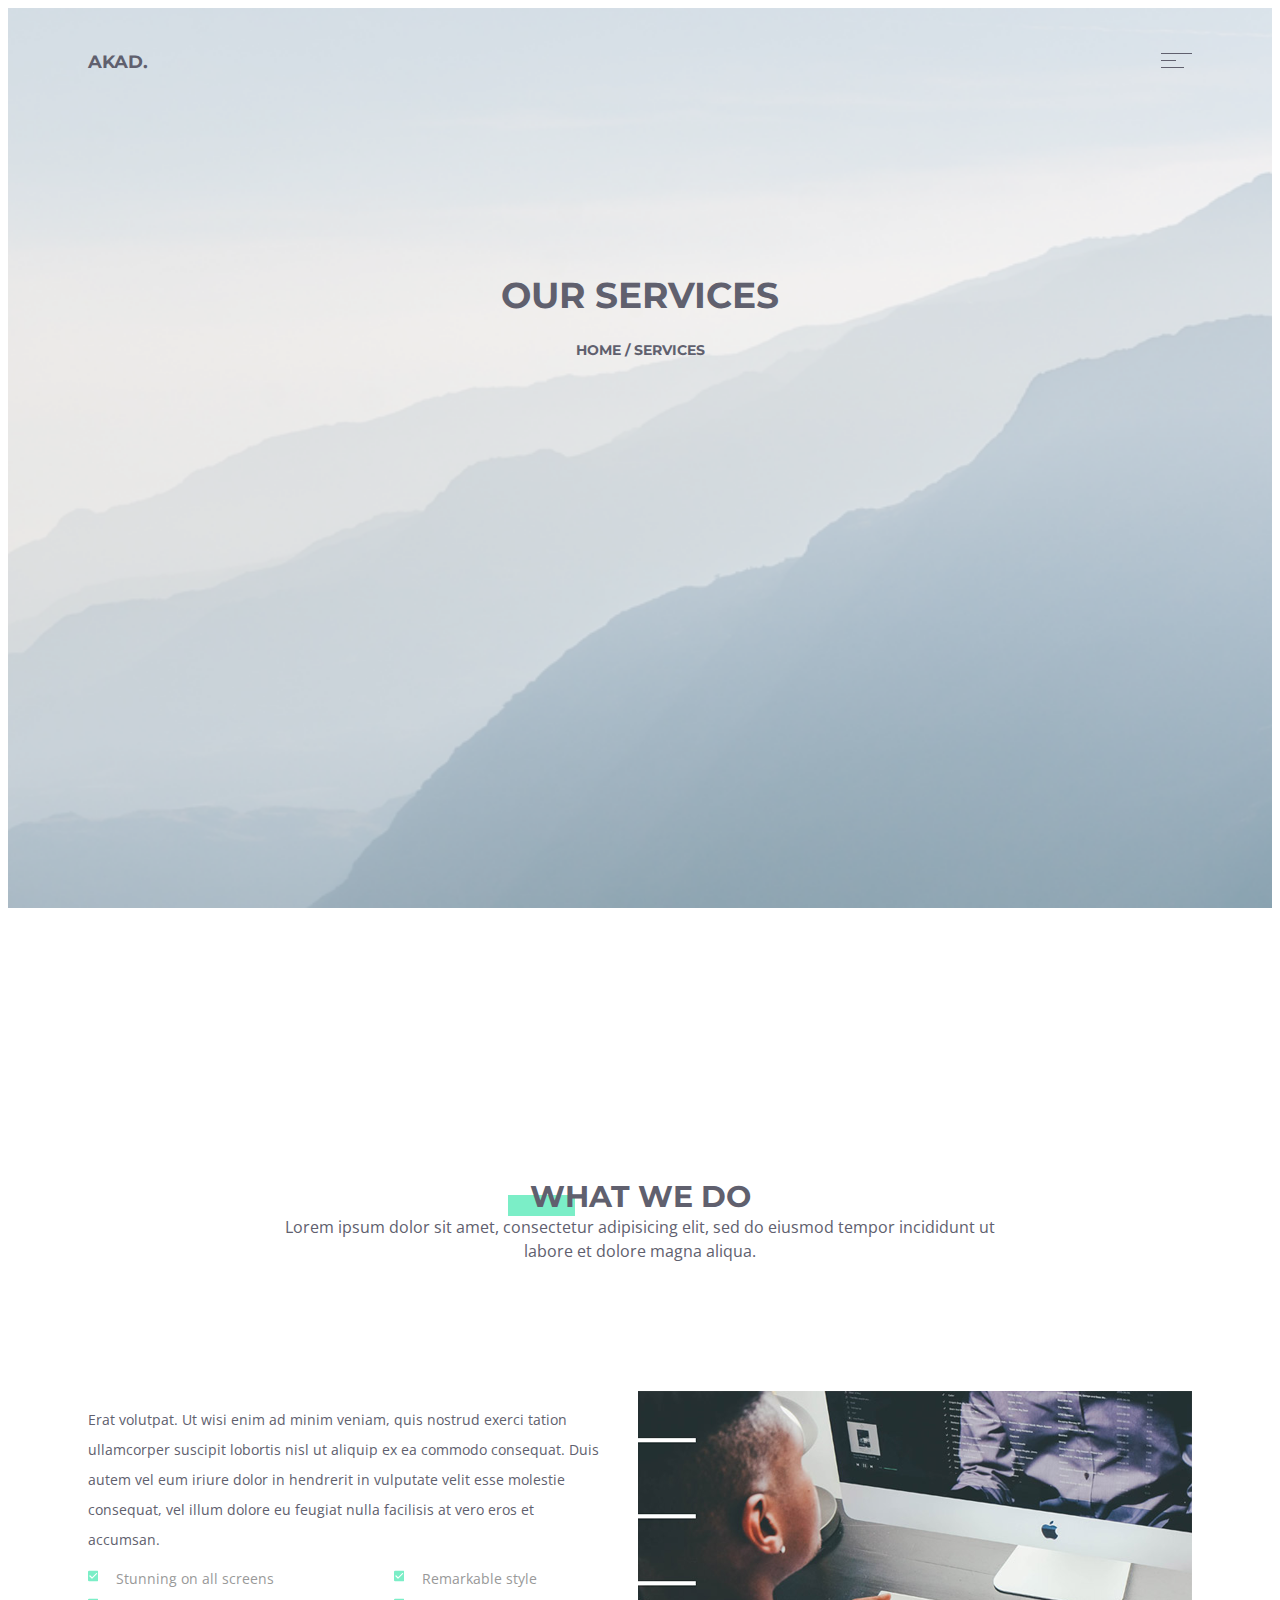
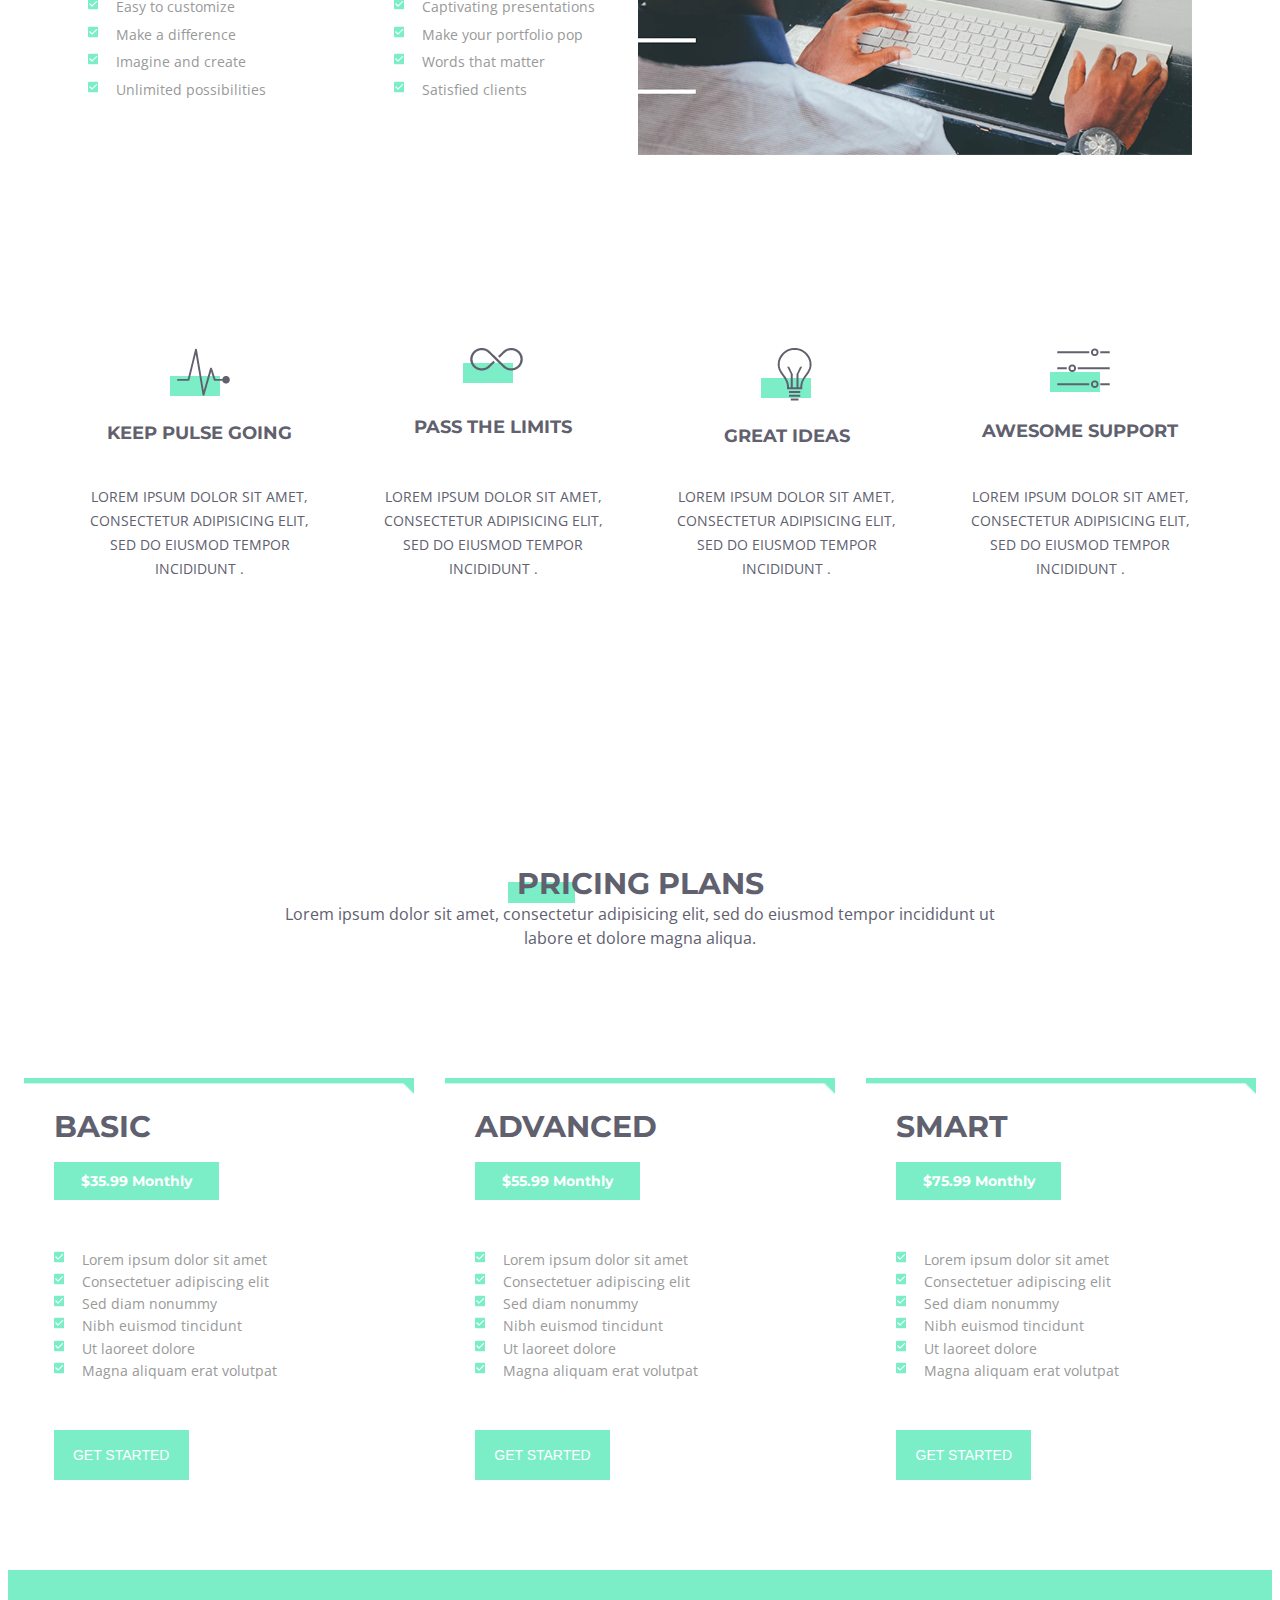
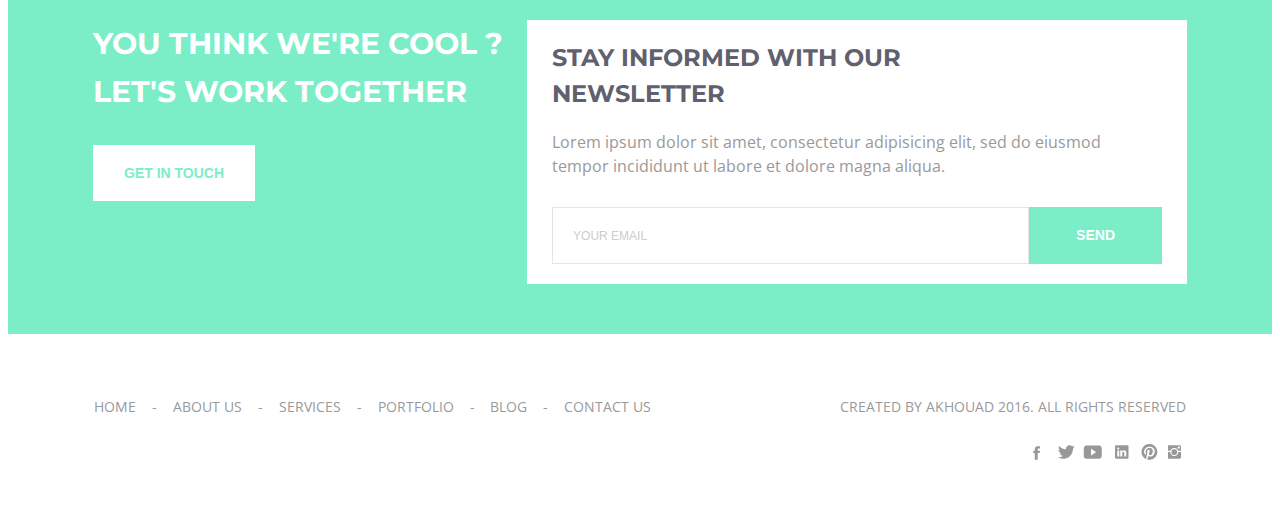
<file: services.html>
<!DOCTYPE html>
<html>
<head>
	<title>services</title>
	<meta charset="utf-8">
	<link rel="stylesheet" type="text/css" href="assets/main.css">
	<link rel="stylesheet" type="text/css" href="assets/services.css">
</head>
<body>
	<div class="container">
		<main>
			<section class="section-main">
				<nav>
					<ul>
						<li>
							<span>akad.</span>
						</li>
						<li>
							<a href="">
								<img src="image/3-layers.png" alt="layer">
							</a>	
						</li>
					</ul>
				</nav>
					<h1 class="logo">our services</h1>
					<h2 class="logo">home / services</h2>
			</section>
			<section class="why-section">
				<div class="center-text">
					<div class="blue-block why"></div>
					<div  class="history">What we do</div>
					<span class="center-text-lorem why">Lorem ipsum dolor sit amet, consectetur adipisicing elit, sed do eiusmod tempor incididunt ut labore et dolore magna aliqua.
					</span>
				</div>
				<div class="flex padding">
					<div class="flex column">
						<p class="justify-right">Erat volutpat. Ut wisi enim ad minim veniam, quis nostrud exerci tation ullamcorper suscipit lobortis nisl ut aliquip ex ea commodo consequat. Duis autem vel eum iriure dolor in hendrerit in vulputate velit esse molestie consequat, vel illum dolore eu feugiat nulla facilisis at vero eros et accumsan.</p>
						<div class="flex">
							<ul class="menu-direction services margin">
								<li>
									<img src="image/21.png" alt="checkbox-active">
									Stunning on all screens
								</li>
								<li>
									<img src="image/21.png" alt="checkbox-active">
									Easy to customize
								</li>
								<li>
									<img src="image/21.png" alt="checkbox-active">
									Make a difference
								</li>
								<li>
									<img src="image/21.png" alt="checkbox-active">
									Imagine and create
								</li>
								<li>
									<img src="image/21.png" alt="checkbox-active">
									Unlimited possibilities
								</li>
							</ul>
							<ul class="menu-direction services">
								<li>
									<img src="image/21.png" alt="checkbox-active">
									Remarkable style
								</li>
								<li>
									<img src="image/21.png" alt="checkbox-active">
									Captivating presentations
								</li>
								<li>
									<img src="image/21.png" alt="checkbox-active">
									Make your portfolio pop
								</li>
								<li>
									<img src="image/21.png" alt="checkbox-active">
									Words that matter
								</li>
								<li>
									<img src="image/21.png" alt="checkbox-active">
									Satisfied clients
								</li>
							</ul>
						</div>
					</div>
					<img src="image/Layer_20.png" alt="layer">
				</div>
				<ul class="flex">
					<li class="flex center">
						<img src="image/2-layers1.png" alt="layer">
						<h4>KEEP PULSE GOING</h4>
						<p class="center-text-lorem services">Lorem ipsum dolor sit amet, consectetur adipisicing elit, sed do eiusmod tempor incididunt .</p>
					</li>
					<li class="flex center">
						<img src="image/2-layers2.png" alt="layer">
						<h4>PASS THE LIMITS</h4>
						<p class="center-text-lorem services">Lorem ipsum dolor sit amet, consectetur adipisicing elit, sed do eiusmod tempor incididunt .</p>
					</li>
					<li class="flex center">
						<img src="image/2-layers3.png" alt="layer">
						<h4>GREAT IDEAS</h4>
						<p class="center-text-lorem services">Lorem ipsum dolor sit amet, consectetur adipisicing elit, sed do eiusmod tempor incididunt .</p>
					</li>
					<li class="flex center">
						<img src="image/2-layers4.png" alt="layer">
						<h4>AWESOME SUPPORT</h4>
						<p class="center-text-lorem services">Lorem ipsum dolor sit amet, consectetur adipisicing elit, sed do eiusmod tempor incididunt .</p>
					</li>
				</ul>
			</section>
			<section class="why-section">
				<div class="center-text">
					<div class="blue-block why"></div>
					<div  class="history">pricing plans</div>
					<span class="center-text-lorem why">Lorem ipsum dolor sit amet, consectetur adipisicing elit, sed do eiusmod tempor incididunt ut labore et dolore magna aliqua.
					</span>
				</div>
				<div class="flex space">
					<div class="flex items">
						<h3 class="history services">BASIC</h3>
						<div class="price">$35.99 Monthly</div>
						<ul class="menu-direction services">
								<li>
									<img src="image/21.png" alt="checkbox-active">
									Lorem ipsum dolor sit amet
								</li>
								<li>
									<img src="image/21.png" alt="checkbox-active">
									Consectetuer adipiscing elit
								</li>
								<li>
									<img src="image/21.png" alt="checkbox-active">
									Sed diam nonummy
								</li>
								<li>
									<img src="image/21.png" alt="checkbox-active">
									Nibh euismod tincidunt
								</li>
								<li>
									<img src="image/21.png" alt="checkbox-active">
									Ut laoreet dolore
								</li>
								<li>
									<img src="image/21.png" alt="checkbox-active">
									Magna aliquam erat volutpat
								</li>
							</ul>
							<button class="get-start">get started</button>
					</div>
					<div class="flex items">
						<h3 class="history services">ADVANCED </h3>
						<div class="price">$55.99 Monthly</div>
						<ul class="menu-direction services">
								<li>
									<img src="image/21.png" alt="checkbox-active">
									Lorem ipsum dolor sit amet
								</li>
								<li>
									<img src="image/21.png" alt="checkbox-active">
									Consectetuer adipiscing elit
								</li>
								<li>
									<img src="image/21.png" alt="checkbox-active">
									Sed diam nonummy
								</li>
								<li>
									<img src="image/21.png" alt="checkbox-active">
									Nibh euismod tincidunt
								</li>
								<li>
									<img src="image/21.png" alt="checkbox-active">
									Ut laoreet dolore
								</li>
								<li>
									<img src="image/21.png" alt="checkbox-active">
									Magna aliquam erat volutpat
								</li>
							</ul>
							<button class="get-start">get started</button>
					</div>
					<div class="flex items">
						<h3 class="history services">smart</h3>
						<div class="price">$75.99 Monthly</div>
						<ul class="menu-direction services">
								<li>
									<img src="image/21.png" alt="checkbox-active">
									Lorem ipsum dolor sit amet
								</li>
								<li>
									<img src="image/21.png" alt="checkbox-active">
									Consectetuer adipiscing elit
								</li>
								<li>
									<img src="image/21.png" alt="checkbox-active">
									Sed diam nonummy
								</li>
								<li>
									<img src="image/21.png" alt="checkbox-active">
									Nibh euismod tincidunt
								</li>
								<li>
									<img src="image/21.png" alt="checkbox-active">
									Ut laoreet dolore
								</li>
								<li>
									<img src="image/21.png" alt="checkbox-active">
									Magna aliquam erat volutpat
								</li>
							</ul>
							<button class="get-start">get started</button>
					</div>
				</div>
			</section>
		</main>
		<footer>
			<section class="footer-section">
				<div class="footer-flex">
					<div>
						<h3 class="you-think">YOU THINK WE'RE COOL ? LET'S WORK TOGETHER</h3>
						<button class="btn-footer">get in touch</button>
					</div>
					<div class="footer-stay">
						<h3 class="stay-inform">STAY INFORMED WITH OUR NEWSLETTER</h3>
						<div class="center-text-lorem footer-lor">Lorem ipsum dolor sit amet, consectetur adipisicing elit, sed do eiusmod tempor incididunt ut labore et dolore magna aliqua.</div>
						<form>
							<input type="email" name="email" placeholder="your email" class="footer-input">
							<button class="btn-footer-right">send</button>
						</form>
					</div>
				</div>
			</section>
			<section class="section-footer-second">
				<nav>
					<ul class="footer-home-link">
						<li class="flex">
							<a href="index.html" class="padding-nav">Home</a> - 
						</li>
						<li class="flex">
							<a href="about.html" class="padding-nav">about us</a> - 
						</li>
						<li class="flex">
							<a href="services.html" class="padding-nav">services</a> -
						</li>
						<li class="flex">
							<a href="" class="padding-nav">portfolio</a> - 
						</li>
						<li class="flex">
							<a href="blog.html" class="padding-nav">blog</a> - 
						</li>
						<li class="flex">
							<a href="contacts.html" class="padding-nav">contact us</a> 
						</li>
					</ul>
				</nav>
				<div class="footer-img">
					<span>Created by akhouad 2016. All Rights Reserved</span>
					<span class="footer-links">
						<a href="" class="margin-for-links">
							<img src="image/f.png" alt="links">
						</a>
						<a href="" class="margin-for-links">
							<img src="image/t.png" alt="links">
						</a>
						<a href="" class="margin-for-links">
							<img src="image/y.png" alt="links">
						</a>
						<a href="" class="margin-for-links">
							<img src="image/in.png" alt="links">
						</a>
						<a href="" class="margin-for-links">
							<img src="image/l.png" alt="links">
						</a>
						<a href="">
							<img src="image/ins.png" alt="links">
						</a>
					</span>
				</div>
			</section>
		</footer>
	</div>
</body>
</html>
</file>
<file: assets/main.css>
@import url('https://fonts.googleapis.com/css?family=Montserrat|Open+Sans');
@import url('https://fonts.googleapis.com/css?family=Open+Sans');

.container {
	margin: 0;
	font-family: 'Montserrat', sans-serif;
	font-size: 18px;
	font-weight: 700;
	color: #60606e;
    display: flex;
    height: 100vh;
    flex-direction: column;
}

main {
	flex: 1;
}

.section-main-first {
	background: url(../image/Layer_1.png) center/cover no-repeat;
	height: 100vh;
}

.content-main {
	background-color: rgba(255, 255, 255, 0.85);
	height: 100vh;
}

ul {
	display: flex;
	justify-content: space-between;
	padding: 43px 80px 0 80px;
	text-transform: uppercase;
}

li {
	list-style: none;
}

.margin-center-text {
	margin: 100px 0 125px 0;
}

.center-text {
	display: flex;
	justify-content: center;
	flex-direction: column;
	flex-wrap: wrap;
	align-items: center;
}

.center-text.creative-header {
	margin: 100px 0 125px 0;
}

.we-are {
	text-transform: uppercase;
	padding: 10px 21px 7px 19px;
	background-color: #7beec7;
}

.creative {
	font-size: 48px;
	text-transform: uppercase;
	border: 10px solid #60606e;
	padding: 32px 45px;
	margin-bottom: 30px;
}

.center-text-lorem {
	font-family: "Open Sans";
	font-size: 16px;
	font-weight: 400;
	line-height: 24px;
}

.down-text {
	display: flex;
	justify-content: space-around;
	margin-bottom: 150px;
}

.down-text-history {
	width: 541px;
}

.blue-block {
	width: 67px;
	height: 21px;
	background-color: #7beec7;
	position: relative;
	top: 35px;
}

.history {
	font-size: 30px;
	position: relative;
	z-index: 1;
	text-transform: uppercase;
}

.we-are.btn {
	margin-top: 20%;
	margin-left: 392px;
	border: 0px;
	color: #ffffff;
	font-size: 14px;
}

.why-section {
	margin-top: 249px;
}

.blue-block.why {
	top: 38px;
	right: 99px;
}

.center-text-lorem.why {
	margin-bottom: 128px;
	width: 717px;
	text-align: center;
}

a {
	text-decoration: none;
	color:  #999999;
	display: block;
}

.width-menu {
	width: 560px;
	display: flex;
	text-transform: uppercase;
	flex-wrap: wrap;
}

.menu-why-section {
	width: 279px;
	display: flex;
	justify-content: space-between;
	flex-direction: column;
	margin-bottom: 62px;
}

h3 {
	margin: 0;
}

.menu-direction {
	display: flex;
	justify-content: space-between;
	flex-direction: column;
	height: 101px;
	color: #999999;
	font-family: "Open Sans";
	font-size: 14px;
	font-weight: 400;
}

ul {
	margin: 0;
}

.colage-img {
	display: flex;
	width: 845px;
}

.margin-img {
	margin-bottom: 30px;
}

.all-text {
	padding: 5px 20px;
	background-color: #7beec7;
	font-size: 14px;
	text-transform: uppercase;
	color: #ffffff;
}

.history.category {
	width: 167px;
	margin-bottom: 40px;
}

.webdesign-column {
	padding-left: 19px;
	margin-top: 20px;
	line-height: 48px;
	text-transform: uppercase;
}

.color-a {
	color: #60606e;
}

.footer-section {
	background-color: #7beec7;
	padding: 50px 85px;
	margin-bottom: 49px;
}

.footer-flex {
	display: flex;
	justify-content: space-around;
}

.you-think {
	color: #ffffff;
	font-size: 30px;
	line-height: 48px;
	text-transform: uppercase;
}

.btn-footer {
	background-color: #ffffff;
	padding: 20px 31px;
	color: #7beec7;
	font-size: 14px;
	margin-top: 29px;
	text-transform: uppercase;
	border: 0;
	font-weight: 700;
}

.footer-stay {
	background-color: #ffffff;
	padding: 20px 25px;
}

.stay-inform {
	color: #60606e;
	font-size: 24px;
	line-height: 36px;
	text-transform: uppercase;
	width: 380px;
	margin-bottom: 18px;
}

.center-text-lorem.footer-lor {
	color: #999999;
	margin-bottom: 29px;
}

.footer-input {
	padding: 20px 278px 20px 20px;
	border: 1px solid rgba(0, 0, 0, 0.1);
}

.footer-input::placeholder {
	color: #cdcdcd;
	font-size: 12px;
	text-transform: uppercase;
}

.btn-footer-right {
	padding: 20px 47px;
	background-color: #7beec7;
	color: #ffffff;
	font-size: 14px;
	text-transform: uppercase;
	border: 0;
	margin-left: 0;
	font-weight: 700;
}

.section-footer-second {
	display: flex;
	justify-content: space-around;
	color: #9a9a9a;
	font-family: "Open Sans";
	font-size: 14px;
	font-weight: 400;
	line-height: 48px;
	text-transform: uppercase;
	margin-bottom: 29px;
}

.footer-img {
	display: flex;
	flex-direction: column;
}

.footer-links {
	display: flex;
	justify-content: flex-end;
	width: 341px;
}

.margin-for-links {
	margin-right: 5px;
}

.footer-home-link {
	display: flex;
	width: 573px;
	padding: 0;
}

.infinity {
	margin: 7px 0;
}

form {
	display: flex;
}

.padding-nav {
	margin-right: 16px;
}
</file>
<file: assets/services.css>
.section-main {
	background: url(../image/Layer_19.png) center/cover no-repeat;
	height: 100vh;
}

.logo {
	display: flex;
	flex-direction: column;
	align-items: center;
	text-transform: uppercase;
}

h1.logo {
	font-size: 36px;
	margin-top: 200px;
}

h2.logo {
	font-size: 14px;
}

.flex {
	display: flex;
}

.flex.padding {
	padding: 0 80px;
	margin-bottom: 150px;
}

.flex.column {
	flex-direction: column;
}

ul.menu-direction.services {
	text-transform: none;
	height: 130px;
	padding: 0;
}
.menu-direction.services.margin {
	margin-right: 120px;
}

.justify-right {
	padding-right: 36px;
	font-family: "Open Sans";
	font-size: 14px;
	font-weight: 400;
	line-height: 30px;
}

.flex.center {
	align-items: center;
	justify-content: space-between;
	flex-direction: column;
	width: 223px;
}

h4 {
	font-size: 18px;
	text-transform: uppercase;
}

.center-text-lorem.services {
	text-align: center;
	font-size: 14px;
}

.flex.items {
	flex-direction: column;
	width: 360px;
	margin-bottom: 50px;
	background: url(../image/2-layers5.png) top/contain no-repeat;
	padding-left: 30px;
}

.flex.space {
	justify-content: space-around;
}

.price {
	background-color: #7beec7;
	padding: 10px 20px;
	color: #ffffff;
	font-size: 14px;
	width: 125px;
	margin-bottom: 50px;
	text-align: center;
}

.history.services {
	margin: 30px 0 17px 0;
}

.get-start {
	width: 135px;
	height: 50px;
	background-color: #7beec7;
	color: #ffffff;
	border: 0;
	text-transform: uppercase;
	font-size: 14px;
	font-weight: 400;
	margin: 50px 0 40px 0;
}

div.flex.items:hover {
	box-shadow: 0 0 50px rgba(0, 0, 0, 0.25);
}
</file>
<file: assets/about.css>
.input {
	width: 263px;
	border: 1px solid rgba(0, 0, 0, 0.1);
	font-size: 12px;
	font-weight: 700;
	line-height: 48px;
	text-transform: uppercase;
	padding-left: 20px;
}

.input.object {
	width: 578px;
	margin: 31px 0;
}

.input.object.message {
	height: 200px;
}

.input::placeholder {
	color: #cccccc;
}

.flex.margin {
	margin: 150px 0 ;
}

.input.name {
	margin-right: 29px;
}

.footer-links.margin {
	justify-content: flex-start;
	margin-top: 30px;
}

.text-contacts {
	color: #999999;
	font-family: "Open Sans";
	font-size: 14px;
	font-weight: 400;
	line-height: 30px;
}

.text-contacts.mail {
	font-weight: 700;
}

.text-contacts.about {
	color: #60606e;
}

.text-contacts.about.bold {
	font-family: "Open Sans - Extrabol"
}

.blue-block.about {
	top: 41px;
}

.history.about {
	left: 11px;
}

.flex.space.about {
	margin: 150px 0;
}

.width-about-section-one {
	width: 45%;
}

.flex.about.wrap {
	flex-wrap: wrap;
}

.width-about-section-two {
	width: 30%;
}

.about-img-float {
	float: left;
	margin-right: 33px; 
}

.about-vertical {
	margin: 0;
	padding: 8px 0 13px 0; 
}

.flex.space.block {
	background-color: #efeff0;
	padding: 50px 30px;
	margin: 10px 0;
	width: 93%;
}

.get-start.about {
	margin: 0;
}

.text-contacts.about.two {
	font-size: 18px;
	font-style: italic;
	margin: 15px 0;
}

.flex.img-dream {
	flex-wrap: wrap;
	justify-content: space-around;
	align-items: center;
	width: 1134px;
	margin-bottom: 31px;
}

.flex.space.width-block {
	width: 1134px;
}

.block-select {
	width: 22px;
	height: 5px;
	background-color: #60606e;
}

.block-select.other {
	width: 41px;
	background-color: #7beec7;
}

.flex.margin-for-block {
	margin-top: 40px;
	justify-content: space-between;
	width: 123px;
}

.center-text.down-block {
	width: 536px;
}

.text-contacts.text-align-center {
	text-align: center;
}

.flex.space.img {
	width: 599px;
	margin-bottom: 30px;
}

.flex.margins-down-block {
	margin: 195px 0;
}
</file>
<file: assets/contacts.css>
.input {
	width: 263px;
	border: 1px solid rgba(0, 0, 0, 0.1);
	font-size: 12px;
	font-weight: 700;
	line-height: 48px;
	text-transform: uppercase;
	padding-left: 20px;
}

.input.object {
	width: 578px;
	margin: 31px 0;
}

.input.object.message {
	height: 200px;
	color: #cccccc;
	font-family: Montserrat;
	font-size: 12px;
	font-weight: 700;
	line-height: 48px;
	text-transform: uppercase;

}

.input::placeholder {
	color: #cccccc;
	font-family: Montserrat;
	font-size: 12px;
	font-weight: 700;
	line-height: 48px;
	text-transform: uppercase;
}

.flex.margin {
	margin: 150px 0 ;
}

.input.name {
	margin-right: 29px;
}

.footer-links.margin {
	justify-content: flex-start;
	margin-top: 30px;
}

.text-contacts {
	color: #999999;
	font-family: "Open Sans";
	font-size: 14px;
	font-weight: 400;
	line-height: 30px;
}

.text-contacts.mail {
	font-weight: 700;
}
</file>
<file: assets/blog.css>
.section-blog {
	background-color: rgba(186, 186, 186, 0.65);
	height: 100vh;
}

.button {
	border: 0;
	background-color: white;
	padding: 8px 15px;
}

.button.october {
	background-color: #7beec7;
	padding: 10px 23px;
	color: white;
	font-size: 14px;
	text-transform: uppercase;
}

.blog-margin {
	margin: 0px 0 20px 0;
}

.a-reading {
	color: #60606e;
	font-family: Montserrat;
	font-size: 14px;
	font-weight: 700;
	line-height: 24px;
	text-transform: uppercase;

}

.width-about-section-one.blog-left {
	width: 800px;
}

.width-about-section-one.blog-right {
	width: 262px;
}

.input-blog {
	padding-left: 15px;
	background: url(../image/12.png) no-repeat;
	background-position: 93% 50%;
	height: 40px;
	background-color: #cdcdcd;
	opacity: 0.5;
	font-size: 12px;
	font-weight: 700;
	text-transform: uppercase;
	border: 0;
	width: 260px;
}

.blog-h5 {
	font-size: 14px;
	font-weight: 700;
	text-transform: uppercase;
}

.btn-blog {
	font-size: 12px;
	font-weight: 700;
	line-height: 48px;
	text-transform: uppercase;
	border: 0;
	background-color: white;
	padding-left: 18px;
}

.btn-blog.no-margin {
	margin: 0;
	color: #999999;
}

.btn-blog.color {
	color: #999999;
}

.line-btn {
	height: 2px;
	width: 87px;
	border: 0;
	background-color: grey;
}

.line-btn.other {
	background-color: #7beec7;
}

.float-img {
	float: left;
	margin-right: 10px;
}

.text-under-img {
	color: #9a9a9a;
	font-family: "Open Sans";
	font-size: 12px;
	font-weight: 400;
	line-height: 18px;
	margin: 0;
}

.blog-h5.h6 {
	margin: 40px 0 0 0px;
}

.blog-h5.margin {
	margin-top: 50px;
}

.text-contacts.blog {
	color: #60606e;
}

.flex.blog-text {
	justify-content: space-between;
	padding: 0 10px;
}

.grey-line {
	width: 262px;
	height: 1px;
	background-color: grey;
}

.btn-css {
	background-color: #e5e5e5;
	border: 0;
	padding: 0px 15px;
	color: #999999;
	font-size: 12px;
	font-weight: 700;
	line-height: 48px;
	text-transform: uppercase;
}

.flex.css {
	justify-content: space-between;
	margin: 7px 0;
}

.btn-css.html {
	margin-right: 7px;
}
</file>
